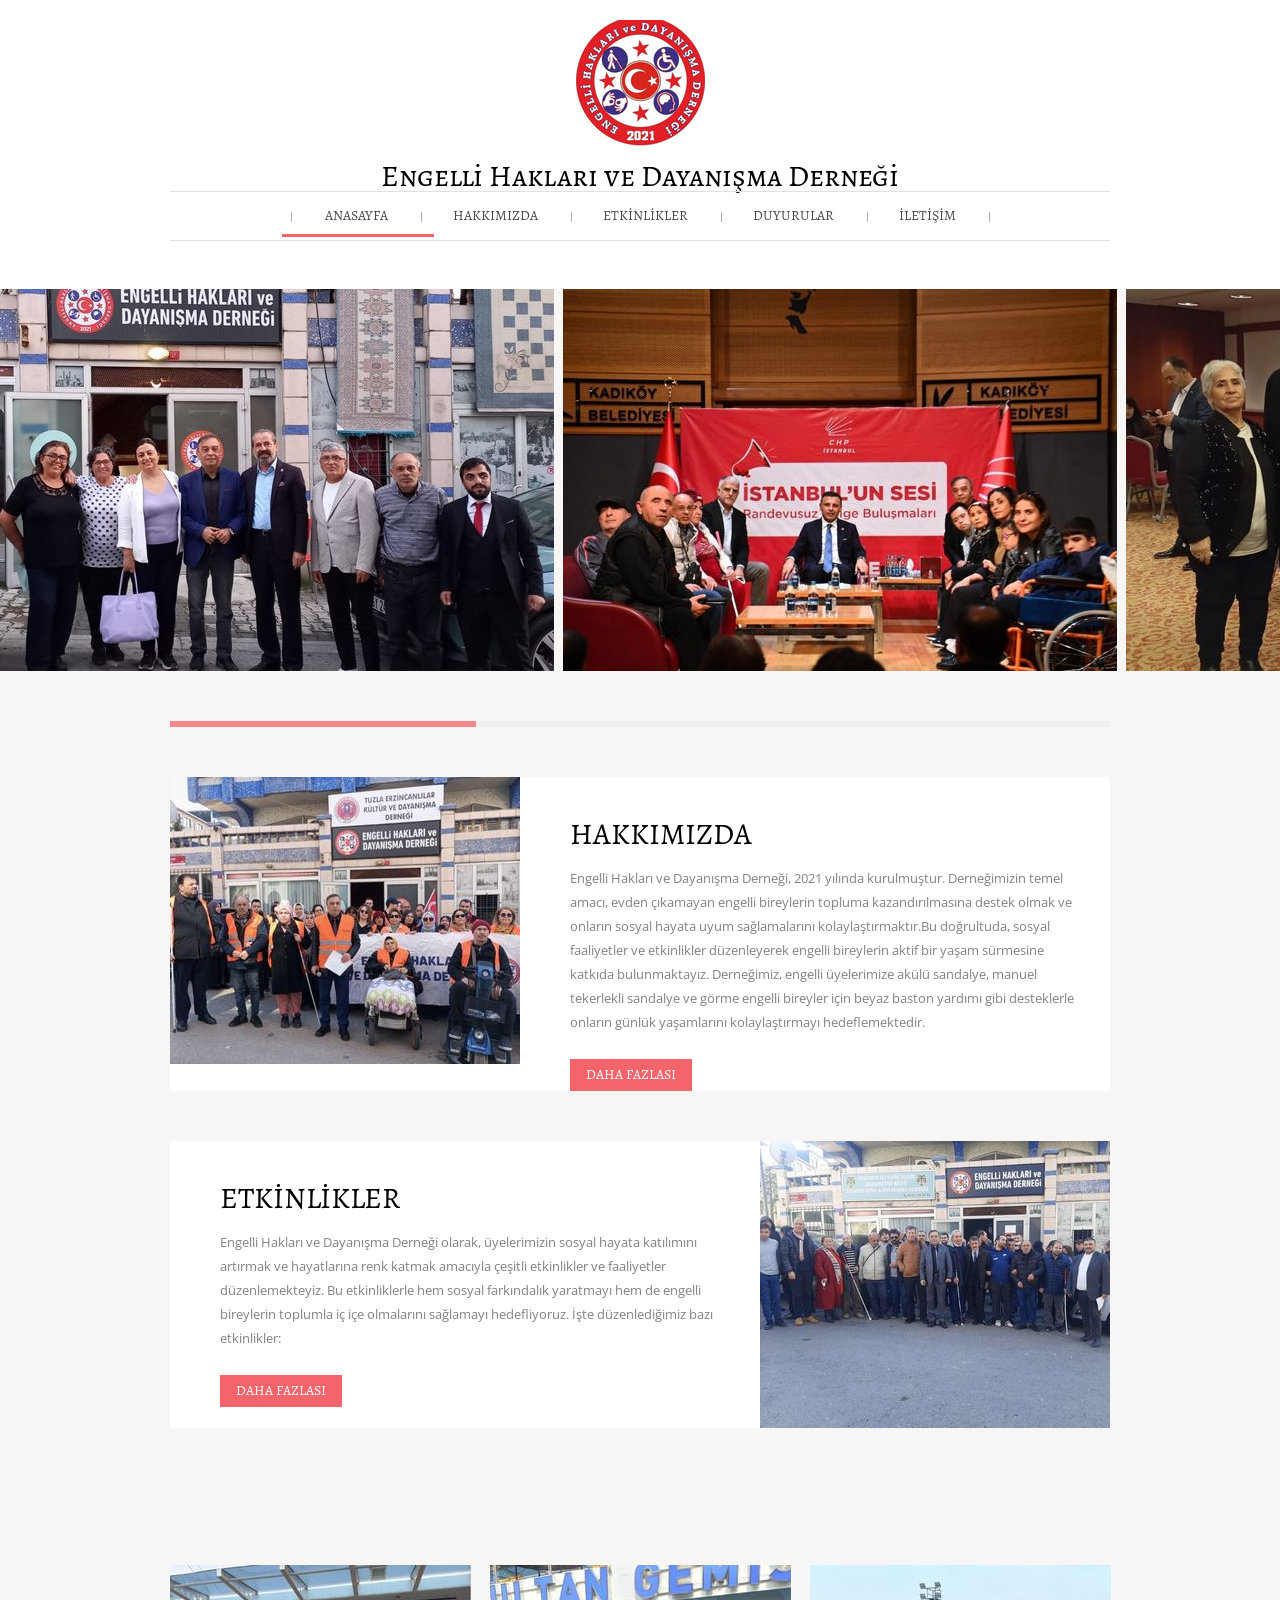
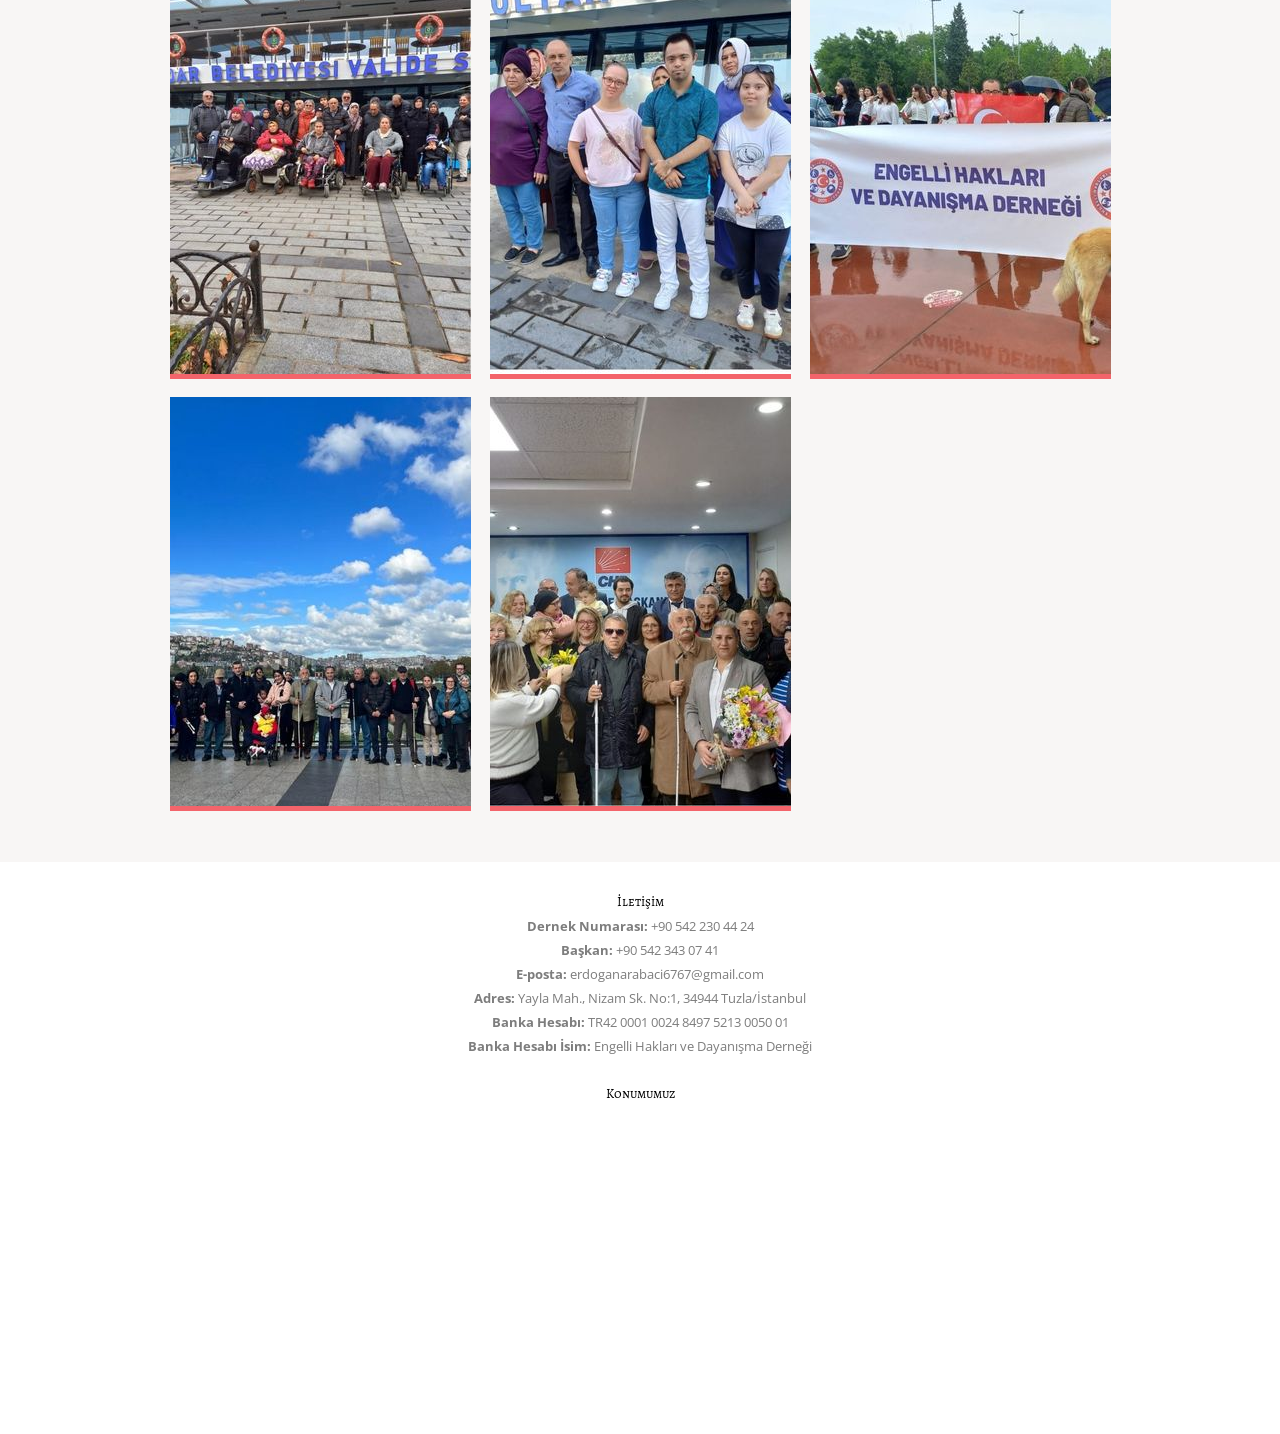
<file: index.html>
<!DOCTYPE html>
<html lang="tr">
<head>
<link rel="canonical" href="https://ehakder.com/" />
<title>ENGELLİ HAKLARI VE DAYANIŞMA DERNEĞİ | EHAKDER</title>
<meta property="og:title" content="Engelli Hakları ve Dayanışma Derneği" />
  <meta property="og:description" content="Engelli bireylerin toplumla uyumunu artırmak ve destek sağlamak için çalışan bir dernek. Etkinlikler, yardımlar ve daha fazlası için web sitemizi ziyaret edin." />
  <meta property="og:image" content="https://ehakder.com/images/logo.png" />
  <meta property="og:url" content="https://ehakder.com" />
  <meta property="og:type" content="website" />

  <!-- Twitter Kartları -->
  <meta name="twitter:card" content="summary_large_image" />
  <meta name="twitter:title" content="Engelli Hakları ve Dayanışma Derneği" />
  <meta name="twitter:description" content="Engelli bireylerin toplumla uyumunu artırmak ve destek sağlamak için çalışan bir dernek." />
  <meta name="twitter:image" content="https://ehakder.com/images/logo.png" />

  <!-- Ek Bilgiler -->
  <meta name="viewport" content="width=device-width, initial-scale=1.0" />
  <link rel="icon" href="favicon.png" />
<meta charset="utf-8">
<meta name = "format-detection" content = "telephone=no" />
<link rel="icon" href="favicon.png" />
<link rel="shortcut icon" href="favicon.png" />
<link rel="stylesheet" href="css/touchTouch.css">
<link rel="stylesheet" href="css/owl.carousel.css">
<link rel="stylesheet" href="css/countdown.css">
<link rel="stylesheet" href="css/jquery.mCustomScrollbar.css">
<link rel="stylesheet" href="css/style.css">
<script src="js/jquery.js"></script>
<script src="js/jquery-migrate-1.1.1.js"></script>
<script src="js/jquery.easing.1.3.js"></script>
<script src="js/script.js"></script> 
<script src="js/superfish.js"></script>
<script src="js/jquery.equalheights.js"></script>
<script src="js/jquery.mobilemenu.js"></script>
<script src="js/tmStickUp.js"></script>
<script src="js/jquery.ui.totop.js"></script>
<script src="js/jquery.mCustomScrollbar.js"></script>
<script src="js/jquery.mousewheel.js"></script>
<script src="js/jquery.countdown.js"></script>
<script src="js/owl.carousel.js"></script> 
<script src="js/touchTouch.jquery.js"></script>
<script>
 $(window).load(function(){
  $().UItoTop({ easingType: 'easeOutQuart' });
  $('#stuck_container').tmStickUp({});
  $('.gallery .gall_item').touchTouch();

  $("#slider").mCustomScrollbar({
          horizontalScroll:true,
          advanced:{
            autoExpandHorizontalScroll:true
          }
        });
     $("#slider").mCustomScrollbar({
        axis:"x",
        theme:"3d"
      });  
   $("#owl").owlCarousel({
            items : 1, //10 items above 1000px browser width
            itemsDesktop : [995,1], //5 items between 1000px and 901px
            itemsDesktopSmall : [767, 1], // betweem 900px and 601px
            itemsTablet: [700, 1], //2 items between 600 and 0
            itemsMobile : [479, 1], // itemsMobile disabled - inherit from itemsTablet option
            navigation : true,
            pagination :  false
        });    
      
 });
 (function($){
      $(window).load(function(){
        var amount=Math.max.apply(Math,$("#content-1 li").map(function(){return $(this).outerWidth(true);}).get());
        
        $("#content-1").mCustomScrollbar({
          axis:"x",
          theme:"inset",
          advanced:{
            autoExpandHorizontalScroll:true
          },
          scrollButtons:{
            enable:true,
            scrollType:"stepped"
          },
          keyboard:{scrollType:"stepped"},
          snapAmount:amount,
          mouseWheel:{scrollAmount:amount}
        });
        
      });
    })(jQuery); 
</script>
<!--[if lt IE 8]>
 <div style=' clear: both; text-align:center; position: relative;'>
   <a href="http://windows.microsoft.com/en-US/internet-explorer/products/ie/home?ocid=ie6_countdown_bannercode">
     <img src="http://storage.ie6countdown.com/assets/100/images/banners/warning_bar_0000_us.jpg" border="0" height="42" width="820" alt="You are using an outdated browser. For a faster, safer browsing experience, upgrade for free today." />
   </a>
</div>
<![endif]-->
<!--[if lt IE 9]>
<script src="js/html5shiv.js"></script>
<link rel="stylesheet" media="screen" href="css/ie.css">
<![endif]-->
</head>
<!-- Google Tag Manager -->
<script>(function(w,d,s,l,i){w[l]=w[l]||[];w[l].push({'gtm.start':
  new Date().getTime(),event:'gtm.js'});var f=d.getElementsByTagName(s)[0],
  j=d.createElement(s),dl=l!='dataLayer'?'&l='+l:'';j.async=true;j.src=
  'https://www.googletagmanager.com/gtm.js?id='+i+dl;f.parentNode.insertBefore(j,f);
  })(window,document,'script','dataLayer','GTM-KRMTXP63');</script>
  <!-- End Google Tag Manager -->
<body class="page1" id="top">
<!-- Google Tag Manager (noscript) -->
<!-- Google Tag Manager (noscript) -->
<noscript><iframe src="https://www.googletagmanager.com/ns.html?id=GTM-KRMTXP63"
  height="0" width="0" style="display:none;visibility:hidden"></iframe></noscript>
  <!-- End Google Tag Manager (noscript) -->  
<!--==============================
              header
=================================-->
<header>
  <div class="container">
    <div class="row">
        <div class="grid_12">
            <h1>
                <a href="index.html">
                    <img src="images/logo.png" alt="Logo alt">
                </a>
            </h1>
        </div>
    </div>
</div>

  <section id="stuck_container">
<h2 style="text-align: center;padding-top: 2px;margin-bottom: 0px;">Engelli Hakları ve Dayanışma Derneği</h2>  <!--==============================

  <!--==============================
              Stuck menu
  =================================-->
    <div class="container">
      <div class="row">
        <div class="grid_12 rel">
          
          <div class="navigation ">
            <nav>
              <ul class="sf-menu">
               <li class="current"><a href="index.html">ANASAYFA</a>
                <!--
                 <ul>
                    <li><a href="#">About</a></li>
                    <li><a href="#">History</a></li>
                    <li><a href="#">News</a>
                      <ul>
                        <li><a href="#">Fresh</a></li>
                        <li><a href="#">Archive</a></li>
                      </ul>
                    </li>
                 </ul>
                 -->
               </li>
               <li><a href="hakkimizda.html">HAKKIMIZDA</a></li>
               <li><a href="galeri.html">ETKİNLİKLER</a></li>
               <li><a href="duyurular.html">DUYURULAR</a></li>
               <li><a href="iletisim.html">İLETİŞİM</a></li>
             </ul>
            </nav>
            <div class="clear"></div>
          </div>       
         <div class="clear"></div>  
        </div>
     </div> 
    </div> 
  </section>
</header>
<!--=====================
          Content
======================-->
<section id="content">
  <article id="content-1" class="content horizontal-images">
    <ul>
      <li><img alt="" src="images/slide2.jpg" /></li>
      <li><img alt="" src="images/slide3.jpg" /></li>
      <li><img alt="" src="images/slide4.jpg" /></li>
      <li><img alt="" src="images/slide5.jpg" /></li>
      <li><img alt="" src="images/slide6.jpg" /></li>
      <li><img alt="" src="images/slide7.jpg" /></li>
      <li><img alt="" src="images/slide8.jpg" /></li>
    </ul>
  </article>  

  <div class="container">
    <div class="row">
      <div class="grid_12">
        <div class="box">
          <img src="images/page_img1.jpg" alt="" class="box_fleft">
          <div class="extra_wrapper">
            <h2>HAKKIMIZDA</h2>
            Engelli Hakları ve Dayanışma Derneği, 2021 yılında kurulmuştur. Derneğimizin temel amacı, evden çıkamayan engelli bireylerin topluma kazandırılmasına destek olmak ve onların sosyal hayata uyum sağlamalarını kolaylaştırmaktır.Bu doğrultuda, sosyal faaliyetler ve etkinlikler düzenleyerek engelli bireylerin aktif bir yaşam sürmesine katkıda bulunmaktayız. Derneğimiz, engelli üyelerimize akülü sandalye, manuel tekerlekli sandalye ve görme engelli bireyler için beyaz baston yardımı gibi desteklerle onların günlük yaşamlarını kolaylaştırmayı hedeflemektedir.

 <br>
            <a href="hakkimizda.html" class="btn">Daha Fazlası</a>
          </div>          
        </div>
        <div class="box">
          <img src="images/page_img2.jpg" alt="" class="box_fright">
          <div class="extra_wrapper">
            <h2>ETKİNLİKLER</h2>
            Engelli Hakları ve Dayanışma Derneği olarak, üyelerimizin sosyal hayata katılımını artırmak ve hayatlarına renk katmak amacıyla çeşitli etkinlikler ve faaliyetler düzenlemekteyiz. Bu etkinliklerle hem sosyal farkındalık yaratmayı hem de engelli bireylerin toplumla iç içe olmalarını sağlamayı hedefliyoruz. İşte düzenlediğimiz bazı etkinlikler: <br>
            <a href="hakkimizda.html" class="btn">Daha Fazlası</a>
        </div> 
      </div>  
    </div>
  
  
  </div>
    <div class="grid_8 preffix_2 ta__center">
      <h2> </h2>
      <h2> </h2>
      <p></p>
      <!--
      <div class="countdown">
        <span></span>
        <div id="counter"></div>
      </div> 
    </div>   
    <div class="grid_12">
      <div class="box box__1 ta__center">
        <div id="owl">
          <div class="item">
            <blockquote>
              <h2>Üyelerimizden Mesajlar</h2>
              “ Proin condimentum faucibus tincidunt. Phasellus sed mi quis sapien facilisis tristique. Vivamus a imperdiet tortor, sit amet lacinia diam. Maecnas ultrcies interdum pharetra. Aenean pretium cnsequat mauris, in cursus  allnibh mattis vae. Sed ac lorem at nunc vestibulum sodales. Proin est risus, facilisis eu varius nec, egestas quis metus. ”
              <div class="quote_autor">
                <img src="images/owl_img.jpg" alt="">
                <div class="color1">Linda Smith</div>
              </div>
            </blockquote>
          </div>
          <div class="item">
            <blockquote>
              <h2>Üyelerimizden Mesajlar</h2>
              “ Proin condimentum faucibus tincidunt. Phasellus sed mi quis sapien facilisis tristique. Vivamus a imperdiet tortor, sit amet lacinia diam. Maecnas ultrcies interdum pharetra. Aenean pretium cnsequat mauris, in cursus  allnibh mattis vae. Sed ac lorem at nunc vestibulum sodales. Proin est risus, facilisis eu varius nec, egestas quis metus. ”
              <div class="quote_autor">
                <img src="images/owl_img1.jpg" alt="">
                <div class="color1">Bradley Grosh</div>
              </div>
            </blockquote>
          </div>
          <div class="item">
            <blockquote>
              <h2>Üyelerimizden Mesajlar</h2>
              “ Proin condimentum faucibus tincidunt. Phasellus sed mi quis sapien facilisis tristique. Vivamus a imperdiet tortor, sit amet lacinia diam. Maecnas ultrcies interdum pharetra. Aenean pretium cnsequat mauris, in cursus  allnibh mattis vae. Sed ac lorem at nunc vestibulum sodales. Proin est risus, facilisis eu varius nec, egestas quis metus. ”
              <div class="quote_autor">
                <img src="images/owl_img2.jpg" alt="">
                <div class="color1">Lisa Growberg</div>
              </div>
            </blockquote>
          </div>
        </div>
        </div>
        <h2 class="ta__center">Our Photos</h2>
      </div>  
    </div> 
    -->    
  </div>
  <div class="gallery">
    <div class="container">
      <div class="row">
        <div class="grid_4"><a href="images/big1.jpg" class="gall_item"><img src="images/page_img3.jpg" alt=""></a><a href="images/big4.jpg" class="gall_item"><img src="images/page_img4.jpg" alt=""></a></div>
        <div class="grid_4"><a href="images/big2.jpg" class="gall_item"><img src="images/page_img5.jpg" alt=""></a><a href="images/big5.jpg" class="gall_item"><img src="images/page_img6.jpg" alt=""></a></div>
        <div class="grid_4"><a href="images/big3.jpg" class="gall_item"><img src="images/page_img7.jpg" alt=""></a>
      </div>
    </div>
  </div>
</section>

<!--==============================
              footer
=================================-->
<footer id="footer">
  <div class="container">
    <!--
    <div class="row">
      <div class="grid_12"> 
        <div class="copyright">Michael &amp; Sophie (c) <span id="copyright-year"></span> | <a href="index-5.html">Privacy Policy</a> <!--{%FOOTER_LINK} -->
        </div>
      </div>
    </div>
    <footer id="footer">
      <div class="container">
        <div class="row">
          <div class="grid_12">
            <h3>İletişim</h3>
            <p>
              <strong>Dernek Numarası:</strong> +90 542 230 44 24<br>
              <strong>Başkan:</strong> +90 542 343 07 41<br>
              <strong>E-posta:</strong> erdoganarabaci6767@gmail.com<br>
              <strong>Adres:</strong> Yayla Mah., Nizam Sk. No:1, 34944 Tuzla/İstanbul<br>
              <strong>Banka Hesabı:</strong> TR42 0001 0024 8497 5213 0050 01<br>
              <strong>Banka Hesabı İsim:</strong> Engelli Hakları ve Dayanışma Derneği<br>
            </p>
            <div>
              <h4>Konumumuz</h4>
              <iframe 
                src="https://www.google.com/maps/embed?pb=!1m18!1m12!1m3!1d3018.8229130369314!2d29.30792297654554!3d40.83185323026881!2m3!1f0!2f0!3f0!3m2!1i1024!2i768!4f13.1!3m3!1m2!1s0x14cadc33b53528fd%3A0x82c6faa967d24125!2sYayla%2C%20Nizam%20Sk.%20No%3A1%2C%2034944%20Tuzla%2F%C4%B0stanbul!5e0!3m2!1str!2str!4v1737330754971!5m2!1str!2str" 
                width="100%" 
                height="300" 
                style="border:0;" 
                allowfullscreen="" 
                loading="lazy"></iframe>
            </div>
          </div>
        </div>
      </div>
    </footer>
    
     

    
  </div>  
</footer>
<a href="#" id="toTop" class="fa fa-chevron-up"></a>
</body>

</html>
</file>
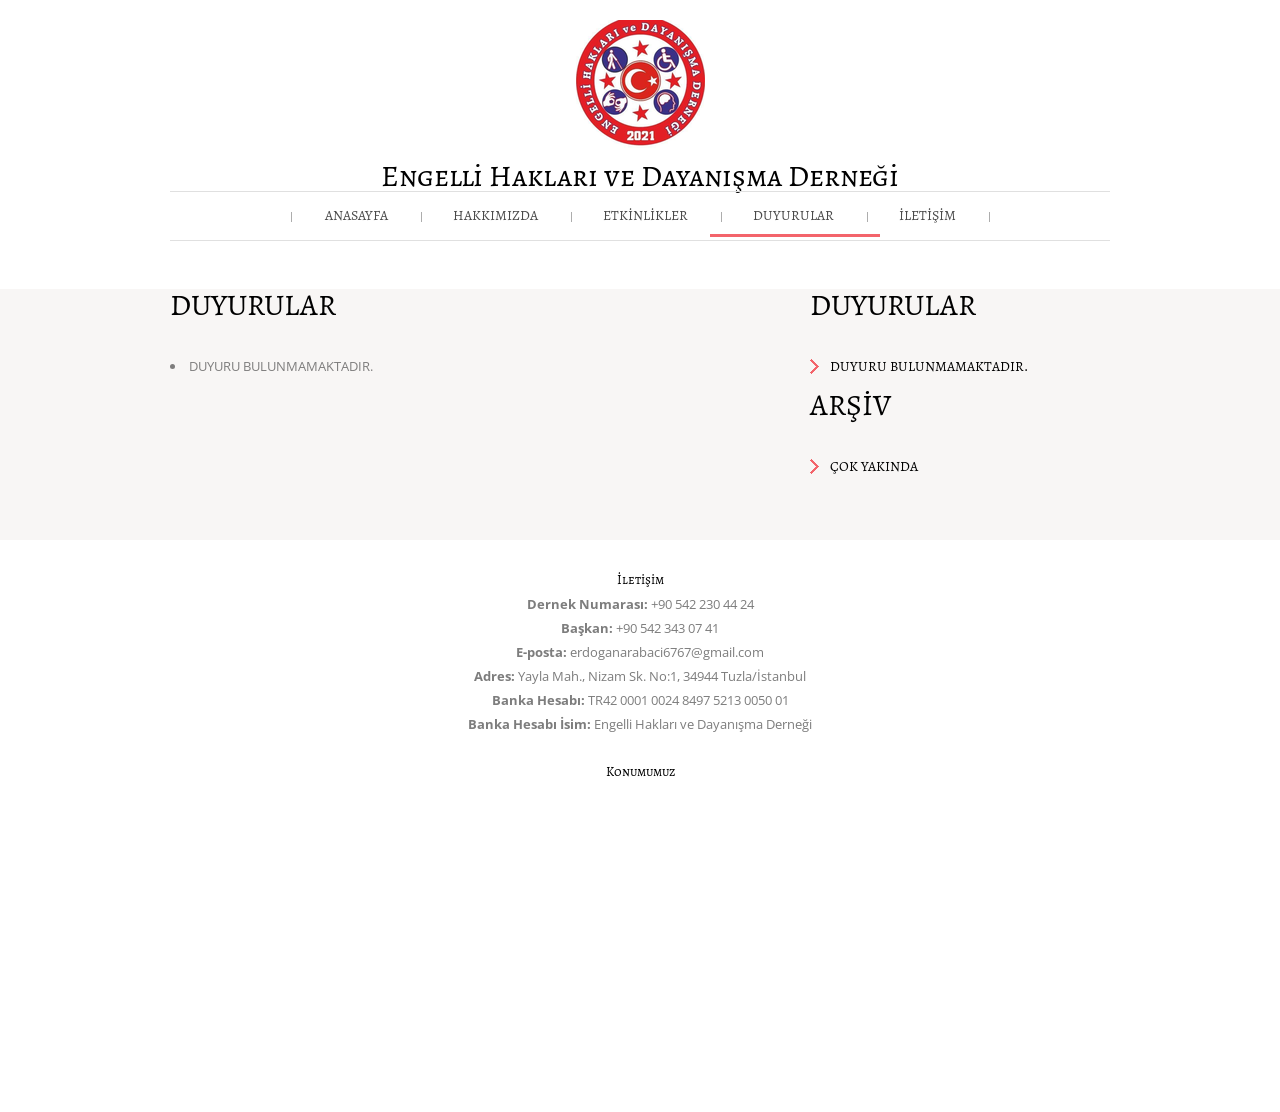
<file: duyurular.html>
<!DOCTYPE html>
<html lang="tr">
<head>
<title>Duyurular | Engelli Hakları ve Dayanışma Derneği</title>
<meta charset="utf-8">
<meta name = "format-detection" content = "telephone=no" />
<link rel="icon" href="favicon.png">
<link rel="shortcut icon" href="favicon.png" />
<link rel="stylesheet" href="css/style.css">
<script src="js/jquery.js"></script>
<script src="js/jquery-migrate-1.1.1.js"></script>
<script src="js/jquery.easing.1.3.js"></script>
<script src="js/script.js"></script> 
<script src="js/superfish.js"></script>
<script src="js/jquery.equalheights.js"></script>
<script src="js/jquery.mobilemenu.js"></script>
<script src="js/tmStickUp.js"></script>
<script src="js/jquery.ui.totop.js"></script>

<script>
 $(window).load(function(){
  $().UItoTop({ easingType: 'easeOutQuart' });
  $('#stuck_container').tmStickUp({});
 });
</script>
<!--[if lt IE 8]>
 <div style=' clear: both; text-align:center; position: relative;'>
   <a href="http://windows.microsoft.com/en-US/internet-explorer/products/ie/home?ocid=ie6_countdown_bannercode">
     <img src="http://storage.ie6countdown.com/assets/100/images/banners/warning_bar_0000_us.jpg" border="0" height="42" width="820" alt="You are using an outdated browser. For a faster, safer browsing experience, upgrade for free today." />
   </a>
</div>
<![endif]-->
<!--[if lt IE 9]>
<script src="js/html5shiv.js"></script>
<link rel="stylesheet" media="screen" href="css/ie.css">
<![endif]-->
</head>

<body>
<!--==============================
              header
=================================-->
<header>
  <div class="container">
    <div class="row">
      <div class="grid_12">
        <h1>
          <a href="index.html">
            <img src="images/logo.png" alt="Logo alt">
          </a>
        </h1>
      </div>
    </div>
  </div>
  <section id="stuck_container">
    <h2 style="text-align: center;padding-top: 2px;margin-bottom: 0px;">Engelli Hakları ve Dayanışma Derneği</h2>  <!--==============================

  <!--==============================
              Stuck menu
  =================================-->
    <div class="container">
      <div class="row">
        <div class="grid_12 rel">
          
          <div class="navigation ">
            <nav>
              <ul class="sf-menu">
               <li><a href="index.html">ANASAYFA</a>
                <!--
                 <ul>
                    <li><a href="#">About</a></li>
                    <li><a href="#">History</a></li>
                    <li><a href="#">News</a>
                      <ul>
                        <li><a href="#">Fresh</a></li>
                        <li><a href="#">Archive</a></li>
                      </ul>
                    </li>
                 </ul>
                 -->
               </li>
               <li><a href="hakkimizda.html">HAKKIMIZDA</a></li>
               <li><a href="galeri.html">ETKİNLİKLER</a></li>
               <li class="current"><a href="duyurular.html">DUYURULAR</a></li>
               <li><a href="iletisim.html">İLETİŞİM</a></li>
             </ul>
            </nav>
            <div class="clear"></div>
          </div>       
         <div class="clear"></div>  
        </div>
     </div> 
    </div> 
  </section>
</header>
<!--=====================
          Content
======================-->
<section id="content">
  <div class="container">
    <div class="row">
      <div class="grid_8">
        <h2>DUYURULAR</h2>
        <li><a href="#">DUYURU BULUNMAMAKTADIR. </a></li>
        <!--
        <div class="blog-post">
           <time datetime="2014-01-01">29<span>june</span></time>
           <div class="extra_wrapper">
             <div class="text1 color1"><a href="#">Lorem ipsum dolor sit amet consectetuer adipiscing elit</a></div>
             <div class="blog-post_links">Posted by <a href="#">Admin</a><a href="#" class="comment"><span class="fa fa-comments"></span>3 comments</a></div>
           </div>
           <div class="clear"></div>
           <img src="images/page4_img1.jpg" alt="" class="img_inner fleft">
           <div class="extra_wrapper">Praesent vestibulum molestie laenean nonummy hendrerit mauris. Phasellus porta. Fusce suscipit varius mi. Cum sociis natoque penatibus emagnis dis parturient montes, nascetur ridiculus mus. Nulla dui. Fusce feugiat malesuada odio. Morbi nunc odio, gravida at, cursus nec.<br><a href="#" class="btn">Read More</a></div>
         </div>
         <div class="blog-post">
           <time datetime="2014-01-01">28<span>june</span></time>
           <div class="extra_wrapper">
             <div class="text1 color1"><a href="#">Sed ut perspiciatis unde omnis iste natus error sit</a></div>
             <div class="blog-post_links">Posted by <a href="#">Admin</a><a href="#" class="comment"><span class="fa fa-comments"></span>3 comments</a></div>
           </div>
           <div class="clear"></div>
           <img src="images/page4_img2.jpg" alt="" class="img_inner fleft">
           <div class="extra_wrapper">Praesent vestibulum molestie laenean nonummy hendrerit mauris. Phasellus porta. Fusce suscipit varius mi. Cum sociis natoque penatibus emagnis dis parturient montes, nascetur ridiculus mus. Nulla dui. Fusce feugiat malesuada odio. Morbi nunc odio, gravida at, cursus nec.<br><a href="#" class="btn">Read More</a></div>
         </div>
         <div class="blog-post">
           <time datetime="2014-01-01">27<span>june</span></time>
           <div class="extra_wrapper">
             <div class="text1 color1"><a href="#">Ut enim ad minima veniam, quis nostrum exercitationem ullam</a></div>
             <div class="blog-post_links">Posted by <a href="#">Admin</a><a href="#" class="comment"><span class="fa fa-comments"></span>3 comments</a></div>
           </div>
           <div class="clear"></div>
           <img src="images/page4_img3.jpg" alt="" class="img_inner fleft">
           <div class="extra_wrapper">Praesent vestibulum molestie laenean nonummy hendrerit mauris. Phasellus porta. Fusce suscipit varius mi. Cum sociis natoque penatibus emagnis dis parturient montes, nascetur ridiculus mus. Nulla dui. Fusce feugiat malesuada odio. Morbi nunc odio, gravida at, cursus nec.<br><a href="#" class="btn">Read More</a></div>
         </div> 
        -->
      </div>
    
      <div class="grid_4">
        <h2>DUYURULAR</h2>
        <ul class="list">
          
          <li><a href="#">DUYURU BULUNMAMAKTADIR. </a></li>
          <!--
          <li><a href="#">iste natus error sit voluptatem </a></li>
          <li><a href="#">accusantium doloremque </a></li>
          <li><a href="#">laudantium, totam rem aperiam </a></li>
          <li><a href="#">eaque ipsa quae ab illo Ut enim </a></li>
          <li><a href="#">ad minima veniam quis nostrum </a></li>
          <li><a href="#">exercitationem ullam corporis </a></li>
          <li><a href="#">suscipit laboriosam nisi ut aliquid </a></li>
          <li><a href="#">ex lorem ipsum ea commodi</a></li>
        -->
        </ul>
        <h2>ARŞİV</h2>
        <ul class="list">
          <li><a href="#">ÇOK YAKINDA </a></li>
          <!--
          <li><a href="#">OCAK 2014</a></li>
          <li><a href="#">May 2014</a></li>
          <li><a href="#">April 2014</a></li>
          <li><a href="#">March 2014</a></li>
          <li><a href="#">February 2014</a></li>
          <li><a href="#">January 2014</a></li>
          <li><a href="#">December 2013</a></li>
          <li><a href="#">November 2013</a></li>
          <li><a href="#">October 2013</a></li>
        -->
        </ul>
      </div>
    </div>
  </div>
</section>

<!--==============================
              footer
=================================-->
<footer id="footer">
  <!--
  <div class="container">
    <div class="row">
      <div class="grid_12"> 
        <div class="copyright">Michael &amp; Sophie (c) <span id="copyright-year"></span> | <a href="index-5.html">Privacy Policy</a> 
        </div>
      </div>
    </div>
-->
<footer id="footer">
  <div class="container">
    <div class="row">
      <div class="grid_12">
        <h3>İletişim</h3>
        <p>
          <strong>Dernek Numarası:</strong> +90 542 230 44 24<br>
          <strong>Başkan:</strong> +90 542 343 07 41<br>
          <strong>E-posta:</strong> erdoganarabaci6767@gmail.com<br>
          <strong>Adres:</strong> Yayla Mah., Nizam Sk. No:1, 34944 Tuzla/İstanbul<br>
          <strong>Banka Hesabı:</strong> TR42 0001 0024 8497 5213 0050 01<br>
          <strong>Banka Hesabı İsim:</strong> Engelli Hakları ve Dayanışma Derneği<br>
        </p>
        <div>
          <h4>Konumumuz</h4>
          <iframe 
            src="https://www.google.com/maps/embed?pb=!1m18!1m12!1m3!1d3018.8229130369314!2d29.30792297654554!3d40.83185323026881!2m3!1f0!2f0!3f0!3m2!1i1024!2i768!4f13.1!3m3!1m2!1s0x14cadc33b53528fd%3A0x82c6faa967d24125!2sYayla%2C%20Nizam%20Sk.%20No%3A1%2C%2034944%20Tuzla%2F%C4%B0stanbul!5e0!3m2!1str!2str!4v1737330754971!5m2!1str!2str" 
            width="100%" 
            height="300" 
            style="border:0;" 
            allowfullscreen="" 
            loading="lazy"></iframe>
        </div>
      </div>
    </div>
  </div>
</footer>
  </div>  
</footer>
<a href="#" id="toTop" class="fa fa-chevron-up"></a>
</body>

</html>
</file>
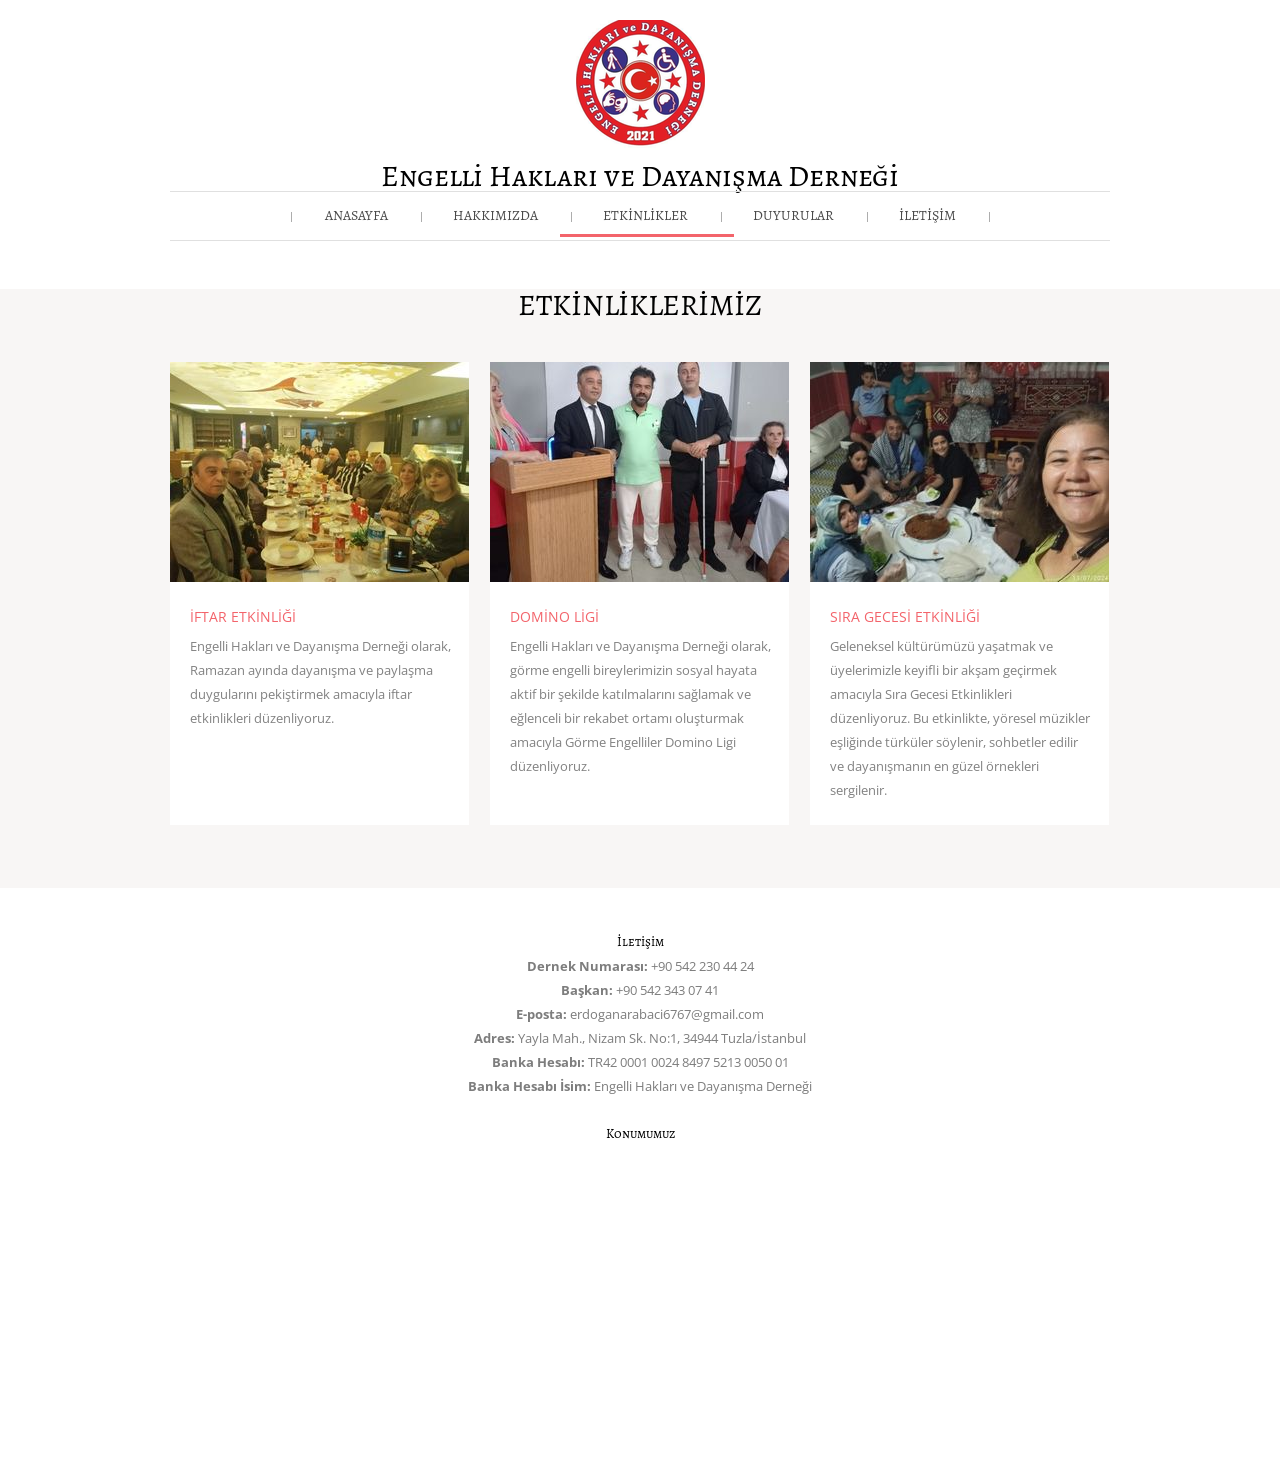
<file: galeri.html>
<!DOCTYPE html>
<html lang="tr">
<head>
<title>Etkinlikler | Engelli Hakları ve Dayanışma Derneği</title>
<meta charset="utf-8">
<meta name="format-detection" content="telephone=no" />
<link rel="icon" href="favicon.png">
<link rel="shortcut icon" href="favicon.png" />
<link rel="stylesheet" href="css/style.css">
<link rel="stylesheet" href="css/touchTouch.css">
<script src="js/jquery.js"></script>
<script src="js/jquery-migrate-1.1.1.js"></script>
<script src="js/jquery.easing.1.3.js"></script>
<script src="js/script.js"></script> 
<script src="js/superfish.js"></script>
<script src="js/jquery.equalheights.js"></script>
<script src="js/jquery.mobilemenu.js"></script>
<script src="js/tmStickUp.js"></script>
<script src="js/jquery.ui.totop.js"></script>
<script src="js/touchTouch.jquery.js"></script>

<script>
$(window).load(function(){
  $().UItoTop({ easingType: 'easeOutQuart' });
  $('#stuck_container').tmStickUp({});
  $('.gallery .gall_item').touchTouch();
});
</script>

<!--[if lt IE 8]>
<div style='clear: both; text-align:center; position: relative;'>
  <a href="http://windows.microsoft.com/en-US/internet-explorer/products/ie/home?ocid=ie6_countdown_bannercode">
    <img src="http://storage.ie6countdown.com/assets/100/images/banners/warning_bar_0000_us.jpg"
         border="0" height="42" width="820"
         alt="You are using an outdated browser. For a faster, safer browsing experience, upgrade for free today." />
  </a>
</div>
<![endif]-->

<!--[if lt IE 9]>
<script src="js/html5shiv.js"></script>
<link rel="stylesheet" media="screen" href="css/ie.css">
<![endif]-->
</head>

<body>

<!--==============================
              header
=================================-->
<header>
  <div class="container">
    <div class="row">
      <div class="grid_12">
        <h1>
          <a href="index.html">
            <img src="images/logo.png" alt="Logo alt">
          </a>
        </h1>
      </div>
    </div>
  </div>

  <section id="stuck_container">

    <h2 style="text-align: center;padding-top: 2px;margin-bottom: 0px;">
      Engelli Hakları ve Dayanışma Derneği
    </h2>

    <!--==============================
              Stuck menu
    =================================-->
    <div class="container">
      <div class="row">
        <div class="grid_12 rel">

          <div class="navigation">
            <nav>
              <ul class="sf-menu">

                <li>
                  <a href="index.html">ANASAYFA</a>
                </li>

                <li>
                  <a href="hakkimizda.html">HAKKIMIZDA</a>
                </li>

                <li class="current">
                  <a href="galeri.html">ETKİNLİKLER</a>
                </li>

                <li>
                  <a href="duyurular.html">DUYURULAR</a>
                </li>

                <li>
                  <a href="iletisim.html">İLETİŞİM</a>
                </li>

              </ul>
            </nav>

            <div class="clear"></div>
          </div>

          <div class="clear"></div>

        </div>
      </div>
    </div>

  </section>
</header>

<!--=====================
          Content
======================-->
<section id="content">

  <div class="container">
    <div class="row">

      <div class="grid_12">
        <h2 class="ta__center">ETKİNLİKLERİMİZ</h2>
      </div>

      <div class="gallery">

        <!-- İFTAR ETKİNLİĞİ -->
        <div class="grid_4">
          <div class="box">

            <a href="images/gallery/big2.jpg" class="gall_item gl__1">
              <img src="images/page3_img2.jpg" alt="">
            </a>

            <div class="box_bot">
              <div class="maxheight">

                <div class="text1 color1">
                  İFTAR ETKİNLİĞİ
                </div>

                Engelli Hakları ve Dayanışma Derneği olarak,
                Ramazan ayında dayanışma ve paylaşma duygularını
                pekiştirmek amacıyla iftar etkinlikleri düzenliyoruz.

              </div>
            </div>

          </div>
        </div>


        <!-- DOMİNO LİGİ -->
        <div class="grid_4">
          <div class="box">

            <a href="images/gallery/big4.jpg" class="gall_item gl__1">
              <img src="images/page3_img4.jpg" alt="">
            </a>

            <div class="box_bot">
              <div class="maxheight">

                <div class="text1 color1">
                  DOMİNO LİGİ
                </div>

                Engelli Hakları ve Dayanışma Derneği olarak,
                görme engelli bireylerimizin sosyal hayata aktif
                bir şekilde katılmalarını sağlamak ve eğlenceli
                bir rekabet ortamı oluşturmak amacıyla Görme
                Engelliler Domino Ligi düzenliyoruz.

              </div>
            </div>

          </div>
        </div>


        <!-- SIRA GECESİ ETKİNLİĞİ -->
        <div class="grid_4">
          <div class="box">

            <a href="images/gallery/big5.jpg" class="gall_item gl__1">
              <img src="images/page3_img5.jpg" alt="">
            </a>

            <div class="box_bot">
              <div class="maxheight">

                <div class="text1 color1">
                  SIRA GECESİ ETKİNLİĞİ
                </div>

                Geleneksel kültürümüzü yaşatmak ve üyelerimizle
                keyifli bir akşam geçirmek amacıyla Sıra Gecesi
                Etkinlikleri düzenliyoruz. Bu etkinlikte, yöresel
                müzikler eşliğinde türküler söylenir, sohbetler
                edilir ve dayanışmanın en güzel örnekleri sergilenir.

              </div>
            </div>

          </div>
        </div>


        

      </div>
    </div>
  </div>

</section>


<!--==============================
              footer
=================================-->

<footer id="footer">
  <div class="container">
  </div>
</footer>


<footer id="footer">

  <div class="container">

    <div class="row">

      <div class="grid_12">

        <h3>İletişim</h3>

        <p>
          <strong>Dernek Numarası:</strong> +90 542 230 44 24<br>
          <strong>Başkan:</strong> +90 542 343 07 41<br>
          <strong>E-posta:</strong> erdoganarabaci6767@gmail.com<br>
          <strong>Adres:</strong> Yayla Mah., Nizam Sk. No:1, 34944 Tuzla/İstanbul<br>
          <strong>Banka Hesabı:</strong> TR42 0001 0024 8497 5213 0050 01<br>
          <strong>Banka Hesabı İsim:</strong> Engelli Hakları ve Dayanışma Derneği<br>
        </p>

        <div>

          <h4>Konumumuz</h4>

          <iframe 
            src="https://www.google.com/maps/embed?pb=!1m18!1m12!1m3!1d3018.8229130369314!2d29.30792297654554!3d40.83185323026881!2m3!1f0!2f0!3f0!3m2!1i1024!2i768!4f13.1!3m3!1m2!1s0x14cadc33b53528fd%3A0x82c6faa967d24125!2sYayla%2C%20Nizam%20Sk.%20No%3A1%2C%2034944%20Tuzla%2F%C4%B0stanbul!5e0!3m2!1str!2str!4v1737330754971!5m2!1str!2str" 
            width="100%" 
            height="300" 
            style="border:0;" 
            allowfullscreen="" 
            loading="lazy">
          </iframe>

        </div>

      </div>

    </div>

  </div>

</footer>

<a href="#" id="toTop" class="fa fa-chevron-up"></a>

</body>
</html>
</file>
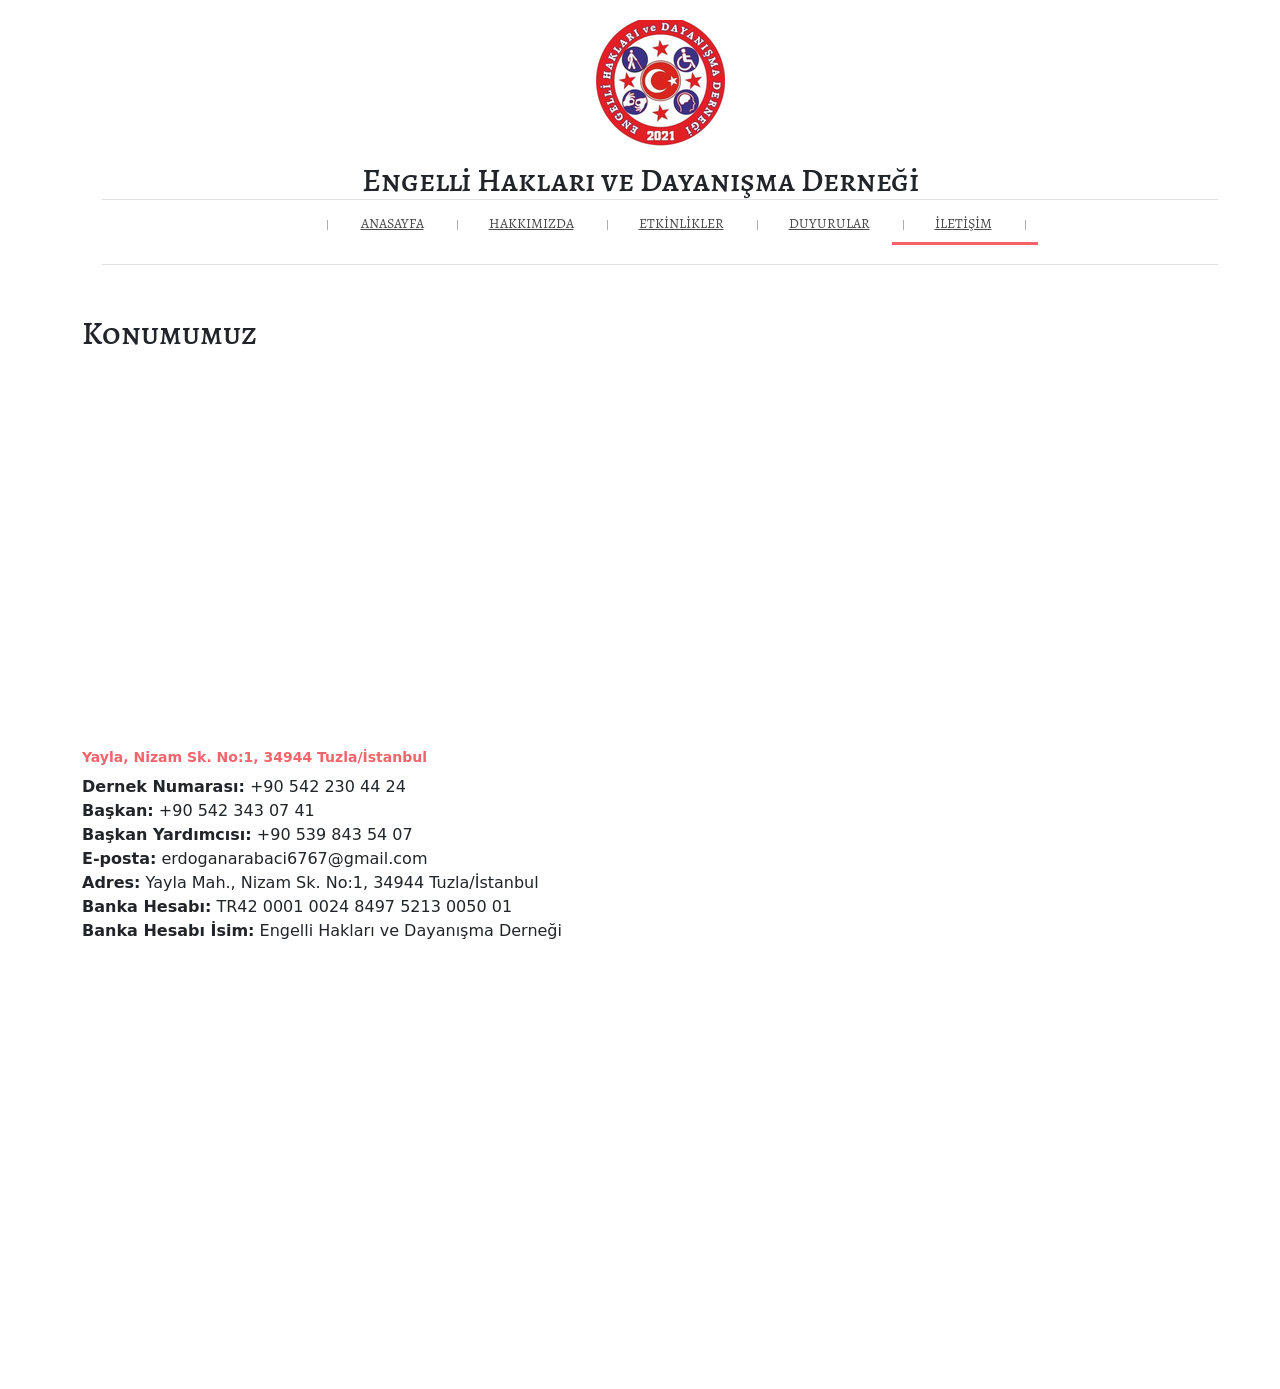
<file: iletisim.html>
<!DOCTYPE html>
<html lang="tr">
<head>
<title>İletişim | Engelli Hakları ve Dayanışma Derneği</title>
<meta charset="utf-8">
<meta name = "format-detection" content = "telephone=no" />
<link rel="icon" href="favicon.png">
<link rel="shortcut icon" href="favicon.png" />
<link rel="stylesheet" href="css/contact-form.css" media="screen">
<link rel="stylesheet" href="css/style.css">
<link href="https://cdn.jsdelivr.net/npm/bootstrap@5.0.2/dist/css/bootstrap.min.css" rel="stylesheet" integrity="sha384-EVSTQN3/azprG1Anm3QDgpJLIm9Nao0Yz1ztcQTwFspd3yD65VohhpuuCOmLASjC" crossorigin="anonymous">

</script>
<!--[if lt IE 8]>
 <div style=' clear: both; text-align:center; position: relative;'>
   <a href="http://windows.microsoft.com/en-US/internet-explorer/products/ie/home?ocid=ie6_countdown_bannercode">
     <img src="http://storage.ie6countdown.com/assets/100/images/banners/warning_bar_0000_us.jpg" border="0" height="42" width="820" alt="You are using an outdated browser. For a faster, safer browsing experience, upgrade for free today." />
   </a>
</div>
<![endif]-->
<!--[if lt IE 9]>
<script src="js/html5shiv.js"></script>
<link rel="stylesheet" media="screen" href="css/ie.css">
<![endif]-->
</head>

<body>
<!--==============================
              header
=================================-->
<header>
  <div class="container">
    <div class="row">
      <div class="grid_12">
        <h1>
          <a href="index.html">
            <img src="images/logo.png" alt="Logo alt">
          </a>
        </h1>
      </div>
    </div>
  </div>
  <section id="stuck_container">
<h2 style="text-align: center;padding-top: 2px;margin-bottom: 0px;">Engelli Hakları ve Dayanışma Derneği</h2>  <!--==============================

  <!--==============================
              Stuck menu
  =================================-->
    <div class="container">
      <div class="row">
        <div class="grid_12 rel">
          
          <div class="navigation ">
            <nav>
              <ul class="sf-menu">
               <li><a href="index.html">ANASAYFA</a>
                <!--
                 <ul>
                    <li><a href="#">About</a></li>
                    <li><a href="#">History</a></li>
                    <li><a href="#">News</a>
                      <ul>
                        <li><a href="#">Fresh</a></li>
                        <li><a href="#">Archive</a></li>
                      </ul>
                    </li>
                 </ul>
                 -->
               </li>
               <li><a href="hakkimizda.html">HAKKIMIZDA</a></li>
               <li><a href="galeri.html">ETKİNLİKLER</a></li>
               <li><a href="duyurular.html">DUYURULAR</a></li>
               <li class="current"><a href="iletisim.html">İLETİŞİM</a></li>
             </ul>
            </nav>
            <div class="clear"></div>
          </div>       
         <div class="clear"></div>  
        </div>
     </div> 
    </div> 
  </section>
</header>
<!--=====================
          Content
======================-->
<div class="container">
  <div class="row">
    <div class="col-md-6">
    
        <h2>Konumumuz</h2>
        <div class="map">
        <figure class="">
          <iframe src="https://www.google.com/maps/embed?pb=!1m18!1m12!1m3!1d3018.8229130369314!2d29.30792297654554!3d40.83185323026881!2m3!1f0!2f0!3f0!3m2!1i1024!2i768!4f13.1!3m3!1m2!1s0x14cadc33b53528fd%3A0x82c6faa967d24125!2sYayla%2C%20Nizam%20Sk.%20No%3A1%2C%2034944%20Tuzla%2F%C4%B0stanbul!5e0!3m2!1str!2str!4v1737330754971!5m2!1str!2str" width="600" height="450" style="border:0;" allowfullscreen="" loading="lazy" referrerpolicy="no-referrer-when-downgrade"></iframe>
        </figure>
          <address class="address1">
          <dl>
              <dt class="text1 color1">
                Yayla, Nizam Sk. No:1, 34944 Tuzla/İstanbul<br>
              </dt>
              <strong>Dernek Numarası:</strong> +90 542 230 44 24<br>
          <strong>Başkan:</strong> +90 542 343 07 41<br>
          <strong>Başkan Yardımcısı:</strong> +90 539 843 54 07<br>
          <strong>E-posta:</strong> erdoganarabaci6767@gmail.com<br>
          <strong>Adres:</strong> Yayla Mah., Nizam Sk. No:1, 34944 Tuzla/İstanbul<br>
          <strong>Banka Hesabı:</strong> TR42 0001 0024 8497 5213 0050 01<br>
          <strong>Banka Hesabı İsim:</strong> Engelli Hakları ve Dayanışma Derneği<br>
              <!--
              <dd><span>FAX:</span>+1 504  889 9898</dd>
            -->
          </dl>
          </address>
          <!--
          <address class="address1">
          <dl>
              <dt class="text1 color1">
                  9863 - 9867 Mill Road,<br>Cambridge, MG09 99HT.
              </dt>
              <dd><span>Freephone:</span>+1 800 559 6580</dd>
              <dd><span>Telephone:</span>+1 959  603 6035</dd>
              <dd><span>FAX:</span>+1 504  889 9898</dd>
              <dd>E-mail: <a href="#" class="td__underline color1">mail@demolink.org</a></dd>
          </dl>
        </address>
      -->
       
      </div>
    </div>
    <div class="col-md-6 mb-5">
      <iframe src="https://docs.google.com/forms/d/e/1FAIpQLSd_ew4bNqGFm9AnzSbecudkikLsIfLVeSHSNrsghwRDvcm5UA/viewform?embedded=true" width="100%" height="1000" frameborder="0" marginheight="0" marginwidth="0">Yükleniyor…</iframe>
    </div>
  </div>
</div>

<!--==============================
              footer
=================================-->
<footer id="footer">
  <div class="container">
    <!--
    <div class="row">
      <div class="grid_12"> 
        <div class="copyright">Michael &amp; Sophie (c) <span id="copyright-year"></span> | <a href="index-5.html">Privacy Policy</a> 
        </div>
      </div>
    </div>
  -->
  </div>  
</footer>
<a href="#" id="toTop" class="fa fa-chevron-up"></a>
</body>

</html>

<script src="https://cdn.jsdelivr.net/npm/bootstrap@5.0.2/dist/js/bootstrap.bundle.min.js" integrity="sha384-MrcW6ZMFYlzcLA8Nl+NtUVF0sA7MsXsP1UyJoMp4YLEuNSfAP+JcXn/tWtIaxVXM" crossorigin="anonymous"></script>

<script src="js/jquery.js"></script>
<script src="js/jquery-migrate-1.1.1.js"></script>
<script src="js/jquery.easing.1.3.js"></script>
<script src="js/script.js"></script> 
<script src="js/superfish.js"></script>
<script src="js/TMForm.js"></script>
<script src="js/modal.js"></script>
<script src="js/jquery.equalheights.js"></script>
<script src="js/jquery.mobilemenu.js"></script>
<script src="js/tmStickUp.js"></script>
<script src="js/jquery.ui.totop.js"></script>

<script>
 $(window).load(function(){
  $().UItoTop({ easingType: 'easeOutQuart' });
  $('#stuck_container').tmStickUp({});
 });
</file>
<file: css/touchTouch.css>
/* The gallery overlay */

#galleryOverlay{
	width:100%;
	height:100%;
	position:fixed;
	top:0;
	left:0;
	opacity:0;
	z-index:100000;
	background-color:#222;
	background-color:rgba(0,0,0,0.8);
	overflow:hidden;
	display:none;
	
	-moz-transition:opacity 1s ease;
	-webkit-transition:opacity 1s ease;
	transition:opacity 1s ease;
}

/* This class will trigger the animation */

#galleryOverlay.visible{
	opacity:1;
}

#gallerySlider{
	height:100%;
	
	left:0;
	top:0;
	
	width:100%;
	white-space: nowrap;
	position:absolute;
	
	-moz-transition:left 0.4s ease;
	-webkit-transition:left 0.4s ease;
	transition:left 0.4s ease;
}

#gallerySlider .placeholder{
	background: url("../images/preloader.gif") no-repeat center center;
	height: 100%;
	line-height: 1px;
	text-align: center;
	width:100%;
	display:inline-block;
}

/* The before element moves the
 * image halfway from the top */

#gallerySlider .placeholder:before{
	content: "";
	display: inline-block;
	height: 50%;
	width: 1px;
	margin-right:-1px;
}

#gallerySlider .placeholder img{
	display: inline-block;
	max-height: 80%;
	max-width: 80%;
	width: auto !important;
	vertical-align: middle;
}

#gallerySlider.rightSpring{
	-moz-animation: rightSpring 0.3s;
	-webkit-animation: rightSpring 0.3s;
}

#gallerySlider.leftSpring{
	-moz-animation: leftSpring 0.3s;
	-webkit-animation: leftSpring 0.3s;
}

/* Firefox Keyframe Animations */

@-moz-keyframes rightSpring{
	0%{		margin-left:0px;}
	50%{	margin-left:-30px;}
	100%{	margin-left:0px;}
}

@-moz-keyframes leftSpring{
	0%{		margin-left:0px;}
	50%{	margin-left:30px;}
	100%{	margin-left:0px;}
}

/* Safari and Chrome Keyframe Animations */

@-webkit-keyframes rightSpring{
	0%{		margin-left:0px;}
	50%{	margin-left:-30px;}
	100%{	margin-left:0px;}
}

@-webkit-keyframes leftSpring{
	0%{		margin-left:0px;}
	50%{	margin-left:30px;}
	100%{	margin-left:0px;}
}

/* Arrows */

#prevArrow,#nextArrow{
	border:none;
	text-decoration:none;
	background:url('../images/arrowws.png') no-repeat;
	opacity:0.5;
	cursor:pointer;
	position:absolute;
	width:43px;
	height:58px;
	
	top:50%;
	margin-top:-29px;
	
	-moz-transition:opacity 0.2s ease;
	-webkit-transition:opacity 0.2s ease;
	transition:opacity 0.2s ease;
}

#prevArrow:hover, #nextArrow:hover{
	opacity:1;
}

#prevArrow{
	background-position:left top;
	left:40px;
}

#nextArrow{
	background-position:right top;
	right:40px;
}
</file>
<file: css/countdown.css>
.countdown {
  padding-top: 12px;
  margin: 0 -11px;
  text-align: center;
}
.countdown #counter {
  padding-bottom: 81px;
  overflow: hidden;
  width: 100%;
  display: block;
  font: 48px/48px 'Arial';
}
.countdown #counter .years,
.countdown #counter .month,
.countdown #counter .weeks,
.countdown #counter .days,
.countdown #counter .hours,
.countdown #counter .minutes,
.countdown #counter .seconds {
  width: 138px;
  color: #fff;
  display: block;
  float: left;
  margin: 0 11px;
  position: relative;
  padding: 37px 0 33px;
  background-color: #f3646b;
}
.countdown #counter .years:after,
.countdown #counter .month:after,
.countdown #counter .weeks:after,
.countdown #counter .days:after,
.countdown #counter .hours:after,
.countdown #counter .minutes:after,
.countdown #counter .seconds:after {
  padding-top: 14px;
  top: 100%;
  left: 0;
  right: 0;
  font: 14px/24px 'Open Sans', sans-serif;
  text-transform: uppercase;
  color: #706f6e;
  position: absolute;
  content: 'days';
}
.countdown #counter .hours:after {
  content: 'hours';
}
.countdown #counter .minutes:after {
  content: 'minutes';
}
.countdown #counter .seconds:after {
  content: 'seconds';
}
.countdown #counter .separator {
  display: none;
}
</file>
<file: css/ie.css>
/*.block1_count {
	behavior: url(js/PIE.htc);
	position: relative;
}*/

body {
	min-width: 1120px;
}

#form .invalid .error-message, 
#form .empty .empty-message {
	display: block;

}

#form .error-message, 
#form .empty-message {
	display: none;
}

.gall_item:hover img {
	filter:progid:DXImageTransform.Microsoft.Alpha(opacity=20);
}


.sf-menu>li.sfHover>a:before , 
.sf-menu>li.current>a:before , 
.sf-menu>li>a:hover:before  {
 	display: block;

 }

.sf-menu>li>a:before  {
	display: none;
}

.countdown #counter .years:after, .countdown #counter .month:after, .countdown #counter .weeks:after, .countdown #counter .days:after, .countdown #counter .hours:after, .countdown #counter .minutes:after, .countdown #counter .seconds:after {
	text-align: center;	
}
</file>
<file: css/contact-form.css>
/* Contact Form variables
========================================================*/
/* Contact Form Basic Styles 
========================================================*/
#contact-form {
  position: relative;
  padding-top: 8px;
}
#contact-form label {
  position: relative;
  display: inline-block;
  width: 100%;
  -webkit-box-sizing: border-box;
  -moz-box-sizing: border-box;
  box-sizing: border-box;
  min-height: 50px;
}
#contact-form label.message {
  width: 100%;
  position: relative;
  top: -1px;
}
#contact-form fieldset {
  border: none;
}
/* Contact Form Placeholder Styles 
========================================================*/
#contact-form ._placeholder {
  width: 100% !important;
  position: absolute;
  left: 0;
  top: 0;
  display: block;
  line-height: 24px;
  font-size: 13px;
  font-family: 'Open Sans', sans-serif;
  padding: 7px 12px 9px;
  -webkit-box-sizing: border-box;
  -moz-box-sizing: border-box;
  box-sizing: border-box;
  border-radius: 4px;
  cursor: text;
  color: #7e7d7d;
}
#contact-form ._placeholder.focused {
  opacity: 0.4;
  filter: alpha(opacity=40);
  -webkit-box-shadow: 0px 0px 7px 0px rgba(237, 44, 53, 0.7);
  box-shadow: 0px 0px 7px 0px rgba(237, 44, 53, 0.7);
}
#contact-form ._placeholder.hidden {
  display: none;
}
#contact-form .file ._placeholder {
  display: none;
}
/* Contact Form Input 
========================================================*/
#contact-form input[type='text'] {
  width: 100%;
  border-radius: 4px;
  line-height: 24px;
  font-size: 13px;
  font-family: 'Open Sans', sans-serif;
  padding: 7px 12px 9px;
  outline: none;
  color: #7e7d7d;
  height: 40px;
  border: 1px solid #e0e0e0;
  -webkit-box-sizing: border-box;
  -moz-box-sizing: border-box;
  box-sizing: border-box;
  margin: 0;
}
/* Contact Form File Input 
========================================================*/
#contact-form .input-group {
  position: relative;
  display: table;
  border-collapse: separate;
  -webkit-box-sizing: border-box;
  -moz-box-sizing: border-box;
  box-sizing: border-box;
}
#contact-form input.form-control[disabled] {
  cursor: not-allowed;
  background-color: #eeeeee;
  opacity: 1;
}
#contact-form input.form-control {
  position: relative;
  z-index: 2;
  float: left;
  width: 100%;
  margin-bottom: 0;
  padding: 6px 12px;
  -webkit-box-shadow: inset 0 1px 1px rgba(0, 0, 0, 0.075);
  box-shadow: inset 0 1px 1px rgba(0, 0, 0, 0.075);
  -webkit-transition: border-color ease-in-out 0.15s, box-shadow ease-in-out 0.15s;
  -moz-transition: border-color ease-in-out 0.15s, box-shadow ease-in-out 0.15s;
  transition: border-color ease-in-out 0.15s, box-shadow ease-in-out 0.15s;
}
#contact-form .input-group-btn:first-child > .btn {
  border-bottom-right-radius: 0;
  border-top-right-radius: 0;
  margin: 0 -1px 0 0;
}
#contact-form .input-group .form-control:last-child {
  border-bottom-left-radius: 0;
  border-top-left-radius: 0;
}
#contact-form .input-group-btn:last-child > .btn {
  border-bottom-left-radius: 0;
  border-top-left-radius: 0;
}
#contact-form .input-group .form-control:first-child {
  border-bottom-right-radius: 0;
  border-top-right-radius: 0;
}
#contact-form input.form-control,
#contact-form .input-group-btn {
  display: table-cell;
  border-collapse: separate;
  float: none !important;
}
#contact-form .input-group-btn label {
  width: auto;
  margin-left: -1px;
}
#contact-form .input-group-btn {
  position: relative;
  font-size: 0;
  white-space: nowrap;
  width: 1%;
  vertical-align: middle;
}
#contact-form .btn {
  margin-top: 26px;
}
#contact-form .btn + .btn {
  margin-left: 5px;
}
#contact-form .btn-default {
  color: #333333;
  background-color: #ffffff;
  border-color: #cccccc;
}
#contact-form .btn-default:hover {
  color: #333333;
  background-color: #ebebeb;
  border-color: #adadad;
}
#contact-form .btn-default:active,
#contact-form .btn-default:focus {
  outline-offset: -2px;
  outline: none;
  -webkit-box-shadow: inset 0 3px 5px rgba(0, 0, 0, 0.125);
  box-shadow: inset 0 3px 5px rgba(0, 0, 0, 0.125);
}
/* Contact Form Textarea 
========================================================*/
#contact-form textarea {
  width: 100%;
  border-radius: 4px;
  line-height: 24px;
  font-size: 13px;
  font-family: 'Open Sans', sans-serif;
  padding: 7px 12px 9px;
  outline: none;
  border: 1px solid #e0e0e0;
  -webkit-box-sizing: border-box;
  -moz-box-sizing: border-box;
  box-sizing: border-box;
  resize: none;
  color: #7e7d7d;
  height: 307px;
}
/* Contact Form Error messages
========================================================*/
#contact-form .empty-message,
#contact-form .error-message {
  position: absolute;
  right: 3px;
  top: 2px;
  color: red;
  height: 0;
  overflow: hidden;
  font-size: 11px;
  -webkit-transition: 0.3s ease-in height;
  transition: 0.3s ease-in height;
  z-index: 99;
}
#contact-form .invalid .error-message,
#contact-form .empty .empty-message {
  height: 20px;
}
/* Contact Form Processing Box
========================================================*/
#contact-form .contact-form-loader {
  position: absolute;
  z-index: -1;
  width: 100%;
  height: 100%;
  overflow: hidden;
  top: 0;
  left: 0;
  right: 0;
  bottom: 0;
  background: rgba(255, 255, 255, 0.9);
  background-image: url('../images/form-loader.gif');
  background-repeat: no-repeat;
  background-position: 50% 50%;
  opacity: 0;
}
#contact-form.processing .contact-form-loader {
  opacity: 1;
  z-index: 99;
  -webkit-transition: all 0.3s ease-in;
  transition: all 0.3s ease-in;
}
/* Contact Form Modal 
========================================================*/
.modal-open {
  overflow: hidden;
}
#contact-form .modal {
  display: none;
  overflow: auto;
  overflow-y: scroll;
  position: fixed;
  top: 0;
  right: 0;
  bottom: 0;
  left: 0;
  z-index: 1050;
  -webkit-overflow-scrolling: touch;
  outline: 0;
  font-family: 'Open Sans', sans-serif;
  font-size: 13px;
}
#contact-form .modal h4 {
  font-size: 24px;
  padding: 0;
  margin: 0;
}
.modal.fade .modal-dialog {
  -webkit-transform: translate(0, -25%);
  -ms-transform: translate(0, -25%);
  transform: translate(0, -25%);
  -webkit-transition: -webkit-transform 0.3s ease-out;
  -moz-transition: -moz-transform 0.3s ease-out;
  -o-transition: -o-transform 0.3s ease-out;
  transition: transform 0.3s ease-out;
}
.modal.in .modal-dialog {
  -webkit-transform: translate(0, 0);
  -ms-transform: translate(0, 0);
  transform: translate(0, 0);
}
.modal-content {
  position: relative;
  background-color: #ffffff;
  border: 1px solid #999999;
  border: 1px solid rgba(0, 0, 0, 0.2);
  border-radius: 6px;
  -webkit-box-shadow: 0 3px 9px rgba(0, 0, 0, 0.5);
  box-shadow: 0 3px 9px rgba(0, 0, 0, 0.5);
  background-clip: padding-box;
  outline: none;
}
.modal-backdrop {
  position: fixed;
  top: 0;
  right: 0;
  bottom: 0;
  left: 0;
  z-index: 1040;
  background-color: #000000;
}
.modal-backdrop.fade {
  opacity: 0;
  filter: alpha(opacity=0);
}
.modal-backdrop.in {
  opacity: 0.5;
  filter: alpha(opacity=50);
}
.modal-header {
  padding: 15px;
  border-bottom: 1px solid #e5e5e5;
  min-height: 16.42857143px;
}
.modal-header .close {
  margin-top: -2px;
  position: relative;
  z-index: 10;
}
.modal-title {
  margin: 0;
  line-height: 1.42857143;
}
.modal-body {
  position: relative;
  padding: 20px;
}
.modal-dialog {
  width: 600px;
  margin: 10px auto;
}
@media only screen and (max-width: 768px) {
  .modal-dialog {
    position: relative;
    width: auto;
    margin: 10px;
  }
}
/* Contact Form Close icon 
========================================================*/
.close {
  float: right;
  font-size: 21px;
  font-weight: bold;
  line-height: 1;
  color: #000000;
  text-shadow: 0 1px 0 #ffffff;
  opacity: 0.2;
  filter: alpha(opacity=20);
}
.close:hover,
.close:focus {
  color: #000000;
  text-decoration: none;
  cursor: pointer;
  opacity: 0.5;
  filter: alpha(opacity=50);
}
button.close {
  padding: 0;
  cursor: pointer;
  background: transparent;
  border: 0;
  -webkit-appearance: none;
}
@media only screen and (max-width: 1199px) {
  #contact-form {
    padding-right: 0;
  }
}
@media only screen and (max-width: 979px) {
  #contact-form label {
    width: 100%;
  }
  #contact-form .btn {
    padding-left: 12px;
    padding-right: 12px;
  }
}
</file>
<file: css/style.css>
@import '../css/grid.css';
@import '../css/font-awesome.css';
@import url(//fonts.googleapis.com/css?family=Open+Sans:400);
@import url(//fonts.googleapis.com/css?family=Open+Sans:700);
@import url(//fonts.googleapis.com/css?family=Alegreya+SC:400);
@import url(//fonts.googleapis.com/css?family=Alegreya+SC:700);
.navigation {
  z-index: 999;
  position: relative;
  font-weight: normal;
  padding: 0;
  border: 1px solid #e0e0e0;
  border-left: 0;
  border-right: 0;
  padding: 12px 0;
}

.navigation .sf-menu {
  z-index: 990;
  text-align: center;
  position: relative;
}
.navigation nav {
  position: relative;
  padding: 0;
  font-family: 'Alegreya SC', serif;
}
.select-menu {
  display: none !important;
}
.sf-menu ul {
  position: absolute;
  top: -999px;
  display: none;
}
.sf-menu > li > ul > li {
  float: none;
  position: static;
}
.sf-menu > li {
  display: inline-block;
  position: relative;
  font-size: 14px;
  line-height: 24px;
}
.sf-menu > li:after {
  content: '';
  height: 10px;
  width: 1px;
  position: absolute;
  background-color: #adadad;
  right: -34px;
  top: 8px;
}
.sf-menu > li:first-child:before {
  content: '';
  height: 10px;
  width: 1px;
  position: absolute;
  background-color: #adadad;
  left: -34px;
  top: 8px;
}
.sf-menu > li > a {
  position: relative;
  color: #4a4a4a;
  text-align: center;
}
.sf-menu > li > a.sf-with-ul:after {
  content: '';
  position: absolute;
  width: 5px;
  bottom: 15px;
  left: 50%;
  bottom: -5px;
  pointer-events: none;
  z-index: 999;
  width: 0;
  height: 0;
  border-style: solid;
  border-width: 3px 3px 0 3px;
  border-color: #333 transparent transparent transparent;
}
.sf-menu > li + li {
  margin-left: 62px;
}
.sf-menu > li > a:before {
  position: absolute;
  top: 28px;
  height: 3px;
  background-color: #f3646b;
  opacity: 0;
  left: -43px;
  right: -46px;
  content: '';
  -webkit-transition: 0.5s ease;
  transition: 0.5s ease;
}
.sf-menu > li.sfHover > a:before,
.sf-menu > li.current > a:before,
.sf-menu > li > a:hover:before {
  opacity: 1;
}
/*================================>> 2 Level <<========================================*/
.sf-menu > li ul {
  z-index: 999;
  position: absolute;
  left: 50%;
  margin-left: -65px;
  width: 131px;
  background-color: #ffffff;
  top: 33px;
  padding: 10px 0 12px;
}
.sf-menu li ul li {
  margin-top: 0;
  position: relative;
  float: none !important;
  text-transform: none;
  text-align: left;
  font: 12px/20px 'Open Sans', sans-serif;
}
.sf-menu li ul li + li {
  margin-top: 5px;
}
.sf-menu li ul li + li + li {
  margin-top: 6px;
}
.sf-menu li ul li a {
  position: relative;
  color: #929292;
  padding: 1px 20px 2px 43px;
  display: block;
}
.sf-menu li ul li a.sf-with-ul:after {
  content: '';
  font-family: 'FontAwesome';
  position: absolute;
  width: 5px;
  right: 15px;
  font-size: 13px;
  line-height: 13px;
  font-weight: normal;
  color: #333;
  bottom: 5px;
  pointer-events: none;
  z-index: 999;
}
.sf-menu li li a:hover,
.sf-menu li.sfHover li.sfHover > a {
  background-color: #f3646b;
  color: #ffffff;
  box-shadow: none;
}
/*================================>> 3 Level <<========================================*/
.sf-menu > li ul li ul {
  left: 100%;
  top: -10px;
  margin-left: 10px;
  border-top: 0;
}
/*==================================RESPONSIVE LAYOUTS===============================================*/
@media only screen and (max-width: 767px) {
  .navigation {
    float: none !important;
    padding: 10px 0px 10px !important;
    clear: both;
    margin: 0;
    width: auto;
    min-height: 0px;
  }
  .navigation nav {
    border: none !important;
    float: none !important;
    font: 12px/15px Arial, Helvetica, sans-serif;
    text-transform: uppercase;
    color: #927c67;
    margin: 0 auto;
    padding-left: 0 !important;
  }
  .navigation nav ul {
    border: none;
  }
  .sf-menu {
    display: none !important;
    float: none;
  }
  .select-menu {
    font: 12px/15px Arial, Helvetica, sans-serif;
    color: #202020;
    width: 100%;
    margin: 0 auto;
    float: none;
    outline: none;
    display: block !important;
    border: 2px solid #e0e0e0 ;
  }
}
#stuck_container {
  -webkit-transition: all 0.4s ease;
  -moz-transition: all 0.4s ease;
  -ms-transition: all 0.4s ease;
  -o-transition: all 0.4s ease;
  transition: all 0.4s ease;
  z-index: 999;
  background-color: #fff;
}
#stuck_container .isStuck {
  -webkit-transition: all 0.2s ease;
  -moz-transition: all 0.2s ease;
  -ms-transition: all 0.2s ease;
  -o-transition: all 0.2s ease;
  transition: all 0.2s ease;
}
#stuck_container .isStuck .menuBox {
  margin: 0;
  -webkit-transition: 0.4s ease;
  transition: 0.4s ease;
}
@media only screen and (min-width: 979px) {
  .isStuck {
    background-color: rgba(0, 0, 0, 0.5);
    box-shadow: 0 5px 5px rgba(0, 0, 0, 0.15);
  }
}
@media only screen and (max-width: 979px) {
  #stuck_container {
    position: relative !important;
    box-shadow: none;
  }
  .pseudoStickyBlock {
    height: 0 !important;
  }
}
html {
  width: 100%;
}
a[href^="tel:"] {
  color: inherit;
  text-decoration: none;
}
sss * {
  -webkit-text-size-adjust: none;
}
body {
  position: relative;
  background: #ffffff;
  color: #7e7d7d;
  font: 13px/24px 'Open Sans', sans-serif;
}
strong {
  font-weight: 700;
}
address {
  font-style: normal;
}
p {
  margin-bottom: 24px;
}
input,
textarea {
  border-radius: 0 !important;
  outline: none !important;
  -webkit-appearance: none;
}
img {
  max-width: 100%;
}
/****Heads****/
h1,
h2,
h3,
h4,
h5,
h6 {
  font-weight: normal;
  color: #000000;
  font-family: 'Alegreya SC', serif;
}
h2 {
  font-size: 30px;
  line-height: 30px;
  padding-top: 1px;
  margin-bottom: 34px;
}
/****Lists****/
ul {
  padding: 0;
  margin: 0;
  list-style: none;
}
.list {
  margin-bottom: 10px;
  padding-top: 1px;
}
.list li {
  background: url(../images/marker.png) 0 4px no-repeat;
  color: #000000;
  font-family: 'Alegreya SC', serif;
  font-size: 14px;
  text-transform: uppercase;
  padding-left: 20px;
}
.list li + li {
  margin-top: 11px;
}
/****Links****/
a {
  text-decoration: none;
  color: inherit;
  outline: none;
  -webkit-transition: 0.5s ease;
  transition: 0.5s ease;
}
a:hover {
  color: #f3646b;
}
.btn {
  margin-top: 24px;
  background-color: #f3646b;
  display: inline-block;
  color: #ffffff !important;
  font: 14px/24px 'Alegreya SC', serif;
  padding: 4px 16px;
  text-transform: uppercase;
}
.btn:hover {
  box-shadow: inset 0 0 0 30px #000000;
}
/****classes****/
.mb0 {
  margin-bottom: 0px !important;
}
.m0 {
  margin: 0 !important;
}
.pad0 {
  padding: 0 !important;
}
.img_inner {
  max-width: 100%;
  -webkit-box-sizing: border-box;
  -moz-box-sizing: border-box;
  box-sizing: border-box;
  margin-bottom: 10px;
  margin-top: 8px;
}
.img_inner.fleft {
  float: left;
  width: auto !important;
  margin-right: 30px;
  margin-bottom: 0px;
}
.img_inner.fleft.noresize {
  margin-right: 20px;
  margin-top: 5px;
}
.img_fright {
  position: relative;
  top: -1px;
  margin-left: 20px;
  float: right;
}
.oh {
  overflow: hidden;
}
.fright {
  float: right !important;
}
.upp {
  text-transform: uppercase;
}
.alright {
  text-align: right;
}
.ta__center {
  text-align: center;
}
.ta__left {
  text-align: left;
}
.td__underline {
  text-decoration: underline;
}
.wrapper,
.extra_wrapper {
  overflow: hidden;
}
.clear {
  float: none !important;
  clear: both;
}
.oh {
  overflow: hidden;
}
.nowrap {
  white-space: nowrap;
}
.rel {
  position: relative;
}
/*header*/
header {
  display: block;
  position: relative;
  z-index: 999;
  padding: 20px 0 48px;
}
header h1 {
  margin-bottom: 10px;
  text-align: center;
  z-index: 990;
}
header h1 a {
  overflow: hidden;
  font-size: 0;
  line-height: 0;
  text-indent: -999px;
  -webkit-transition: 0s ease;
  transition: 0s ease;
}
/****Content****/
#content {
  padding-bottom: 51px;
  background-color: #f8f6f5;
}
#content.prv p + .text1 {
  padding-top: 2px;
}
#content-1 {
  margin-bottom: 50px;
}
/****Non suppage set****/
.page1 #content {
  padding-bottom: 33px;
}
.page1 h2 {
  padding-top: 46px;
  margin-bottom: 21px;
}
/****Blocks****/
.box {
  overflow: hidden;
  background-color: #fff;
  color: #828282;
}
.box h2 {
  margin-bottom: 17px;
  padding-top: 42px;
}
.box .box_fleft {
  float: left;
}
.box .box_fright {
  float: right;
}
.box .extra_wrapper {
  overflow: hidden;
  padding: 0 30px 0 50px;
}
.box .btn {
  margin-top: 25px;
}
.box + .box {
  margin-top: 50px;
}
.box.box__1 {
  position: relative;
  top: 2px;
}
.box.box__1 h2 {
  padding-bottom: 5px;
}
.box.box__2 {
  padding: 0 60px 43px;
  margin-top: 45px;
}
.box.box__2 h2 {
  padding-bottom: 13px;
}
.block1 {
  width: 190px;
  float: left;
}
.block1 img {
  border-radius: 500px;
  display: block;
  margin: 0 auto;
  margin-bottom: 23px;
}
.block1 + .block1 {
  margin-left: 20px;
}
.blog-post {
  padding-top: 1px;
  overflow: hidden;
}
.blog-post time {
  margin-top: -1px;
  position: relative;
  top: 8px;
  padding: 16px 0 6px;
  text-transform: uppercase;
  margin-right: 30px;
  width: 80px;
  text-align: center;
  float: left;
  display: block;
  background-color: #f3646b;
  color: #ffffff;
  font: 48px/24px Arial, "Helvetica Neue", Helvetica, sans-serif;
}
.blog-post time span {
  padding-top: 10px;
  display: block;
  font-size: 20px;
}
.blog-post .blog-post_links .comment {
  float: right;
}
.blog-post .blog-post_links .comment .fa {
  font-size: 18px;
  margin-right: 8px;
  color: #f3646b;
}
.blog-post + .blog-post {
  margin-top: 32px;
}
/****Separators****/
/****Gallery****/
.gallery {
  padding-top: 21px;
}
.gall_item {
  margin-right: -1px;
  margin-bottom: 18px;
  display: block;
  background-color: #f3646b;
  background: #f3646b url(../images/magnify.png) center center no-repeat;
}
.gall_item.gl__1 {
  margin-bottom: 0;
}
.gall_item.gl__1 img {
  margin-bottom: 0;
}
.gall_item:hover img {
  opacity: 0.2;
}
.gall_item img {
  width: 100%;
  -webkit-transition: 0.5s ease;
  transition: 0.5s ease;
  box-shadow: 0 0 0 #fff;
  margin-bottom: 5px;
}
.gallery .box {
  margin-right: 1px;
  margin-top: 8px;
  margin-bottom: 12px;
}
.gallery .box_bot {
  padding: 23px 18px 23px 20px;
}
/****Text styles****/
.text1 {
  font-size: 14px;
  margin-bottom: 5px;
}
.text1 a:hover {
  color: #000000;
}
.page1 .text1 {
  margin-bottom: 10px;
}
.color1 {
  color: #f3646b;
}
.color1 a:hover,
a.color1:hover {
  color: #000000;
}
.color2 {
  color: #000000;
}
/****Map****/
.map {
  overflow: hidden;
  padding-top: 8px;
}
.map figure {
  position: relative;
  display: block;
  width: 100%;
  margin-bottom: 22px;
  -webkit-box-sizing: border-box;
  -moz-box-sizing: border-box;
  box-sizing: border-box;
}
.map figure iframe {
  width: 100%;
  height: 354px;
  max-width: 100%;
}
.address1 {
  display: block;
  float: left;
}
.address1 + .address1 {
  margin-left: 70px;
}
.address1 dt {
  line-height: 25px;
}
.address1 dd span {
  min-width: 72px;
  display: inline-block;
  text-align: left;
}
.address1 dd span.col1 {
  min-width: 0;
}
/**Footer**/
#footer {
  color: #7d7d7d;
  text-align: center;
  padding: 14px 0;
}
#footer .copyright {
  font-size: 12px;
  text-transform: uppercase;
}
#toTop {
  display: none;
  text-decoration: none;
  position: fixed;
  bottom: 40px;
  left: 51%;
  margin-left: 640px;
  overflow: hidden;
  border: none;
  color: #f3646b;
  width: 40px;
  height: 43px;
  font-size: 43px;
  line-height: 38px;
  z-index: 20;
  -webkit-transition: color 0.5s ease;
  transition: color 0.5s ease;
}
#toTop:hover {
  outline: none;
  color: #000;
}
/*==================================RESPONSIVE LAYOUTS===============================================*/
@media only screen and (max-width: 979px) {
  .extra_wrapper {
    overflow: visible;
  }
  .block1 {
    width: 142px;
  }
  .horizontal-images.content li img {
    width: 250px;
  }
  .map figure,
  .map figure iframe,
  #form input,
  #form textarea,
  #form .success {
    width: 100% !important;
    float: none !important;
  }
  #form .success {
    -webkit-box-sizing: border-box;
    -moz-box-sizing: border-box;
    box-sizing: border-box;
  }
  .map figure {
    height: auto !important;
    margin-bottom: 15px;
  }
  .nowrap {
    white-space: normal;
  }
  #mCSB_1_scrollbar_horizontal {
    width: 748px !important;
    margin-left: -374px !important;
  }
  .box {
    padding-bottom: 20px;
  }
  .years,
  .month,
  .weeks,
  .days,
  .hours,
  .minutes,
  .seconds {
    width: 100px !important;
  }
}
@media only screen and (max-width: 767px) {
  .fright {
    float: none !important;
  }
  .address1 + .address1 {
    margin-left: 60px;
  }
  .img_fright {
    float: none;
    width: 100%;
    margin-left: 0;
    margin-bottom: 24px;
  }
  #mCSB_1_scrollbar_horizontal {
    width: 420px !important;
    margin-left: -210px !important;
  }
  .years,
  .month,
  .weeks,
  .days,
  .hours,
  .minutes,
  .seconds {
    width: 88px !important;
  }
  .box_fleft,
  .box_fright {
    width: 100%;
    float: none;
  }
  .img_inner,
  .img_inner.fleft {
    width: 100% !important;
    float: none !important;
    margin-right: 0 !important;
    margin-bottom: 20px !important;
    margin-top: 30px;
  }
  .img_inner img,
  .img_inner.fleft img {
    width: 100%;
  }
  header h1 {
    padding-top: 15px;
    position: relative !important;
    margin-bottom: 20px;
    float: none;
    left: 0;
    text-align: center;
  }
  header h1 a {
    margin: 0 auto;
    max-width: 90%;
    width: 100%;
    display: block;
  }
  header h1 a img {
    display: block;
    margin: 0 auto;
  }
  .map figure iframe {
    height: 300px;
  }
  .content .noresize {
    width: auto !important;
    float: left !important;
    margin-right: 20px !important;
    margin-top: 4px !important;
  }
  .none {
    clear: both;
  }
  .block1 {
    width: auto;
    float: none;
    margin: 0 0 30px!important;
  }
}
@media only screen and (max-width: 479px) {
  .comment {
    float: none !important;
    display: block;
  }
  #mCSB_1_scrollbar_horizontal {
    width: 300px !important;
    margin-left: -150px !important;
  }
  .years,
  .month,
  .weeks,
  .days,
  .hours,
  .minutes,
  .seconds {
    font-size: 32px;
    width: 50px !important;
  }
  .years:after,
  .month:after,
  .weeks:after,
  .days:after,
  .hours:after,
  .minutes:after,
  .seconds:after {
    font-size: 11px !important;
  }
  #owl .item {
    padding-left: 30px;
    padding-right: 30px;@import '../css/grid.css';
    @import '../css/font-awesome.css';
    @import url(//fonts.googleapis.com/css?family=Open+Sans:400);
    @import url(//fonts.googleapis.com/css?family=Open+Sans:700);
    @import url(//fonts.googleapis.com/css?family=Alegreya+SC:400);
    @import url(//fonts.googleapis.com/css?family=Alegreya+SC:700);
    .navigation {
      z-index: 999;
      position: relative;
      font-weight: normal;
      padding: 0;
      border: 1px solid #e0e0e0;
      border-left: 0;
      border-right: 0;
      padding: 12px 0;
    }
    
    .navigation .sf-menu {
      z-index: 990;
      text-align: center;
      position: relative;
    }
    .navigation nav {
      position: relative;
      padding: 0;
      font-family: 'Alegreya SC', serif;
    }
    .select-menu {
      display: none !important;
    }
    .sf-menu ul {
      position: absolute;
      top: -999px;
      display: none;
    }
    .sf-menu > li > ul > li {
      float: none;
      position: static;
    }
    .sf-menu > li {
      display: inline-block;
      position: relative;
      font-size: 14px;
      line-height: 24px;
    }
    .sf-menu > li:after {
      content: '';
      height: 10px;
      width: 1px;
      position: absolute;
      background-color: #adadad;
      right: -34px;
      top: 8px;
    }
    .sf-menu > li:first-child:before {
      content: '';
      height: 10px;
      width: 1px;
      position: absolute;
      background-color: #adadad;
      left: -34px;
      top: 8px;
    }
    .sf-menu > li > a {
      position: relative;
      color: #4a4a4a;
      text-align: center;
    }
    .sf-menu > li > a.sf-with-ul:after {
      content: '';
      position: absolute;
      width: 5px;
      bottom: 15px;
      left: 50%;
      bottom: -5px;
      pointer-events: none;
      z-index: 999;
      width: 0;
      height: 0;
      border-style: solid;
      border-width: 3px 3px 0 3px;
      border-color: #333 transparent transparent transparent;
    }
    .sf-menu > li + li {
      margin-left: 62px;
    }
    .sf-menu > li > a:before {
      position: absolute;
      top: 28px;
      height: 3px;
      background-color: #f3646b;
      opacity: 0;
      left: -43px;
      right: -46px;
      content: '';
      -webkit-transition: 0.5s ease;
      transition: 0.5s ease;
    }
    .sf-menu > li.sfHover > a:before,
    .sf-menu > li.current > a:before,
    .sf-menu > li > a:hover:before {
      opacity: 1;
    }
    /*================================>> 2 Level <<========================================*/
    .sf-menu > li ul {
      z-index: 999;
      position: absolute;
      left: 50%;
      margin-left: -65px;
      width: 131px;
      background-color: #ffffff;
      top: 33px;
      padding: 10px 0 12px;
    }
    .sf-menu li ul li {
      margin-top: 0;
      position: relative;
      float: none !important;
      text-transform: none;
      text-align: left;
      font: 12px/20px 'Open Sans', sans-serif;
    }
    .sf-menu li ul li + li {
      margin-top: 5px;
    }
    .sf-menu li ul li + li + li {
      margin-top: 6px;
    }
    .sf-menu li ul li a {
      position: relative;
      color: #929292;
      padding: 1px 20px 2px 43px;
      display: block;
    }
    .sf-menu li ul li a.sf-with-ul:after {
      content: '';
      font-family: 'FontAwesome';
      position: absolute;
      width: 5px;
      right: 15px;
      font-size: 13px;
      line-height: 13px;
      font-weight: normal;
      color: #333;
      bottom: 5px;
      pointer-events: none;
      z-index: 999;
    }
    .sf-menu li li a:hover,
    .sf-menu li.sfHover li.sfHover > a {
      background-color: #f3646b;
      color: #ffffff;
      box-shadow: none;
    }
    /*================================>> 3 Level <<========================================*/
    .sf-menu > li ul li ul {
      left: 100%;
      top: -10px;
      margin-left: 10px;
      border-top: 0;
    }
    /*==================================RESPONSIVE LAYOUTS===============================================*/
    @media only screen and (max-width: 767px) {
      .navigation {
        float: none !important;
        padding: 10px 0px 10px !important;
        clear: both;
        margin: 0;
        width: auto;
        min-height: 0px;
      }
      .navigation nav {
        border: none !important;
        float: none !important;
        font: 12px/15px Arial, Helvetica, sans-serif;
        text-transform: uppercase;
        color: #927c67;
        margin: 0 auto;
        padding-left: 0 !important;
      }
      .navigation nav ul {
        border: none;
      }
      .sf-menu {
        display: none !important;
        float: none;
      }
      .select-menu {
        font: 12px/15px Arial, Helvetica, sans-serif;
        color: #202020;
        width: 100%;
        margin: 0 auto;
        float: none;
        outline: none;
        display: block !important;
        border: 2px solid #e0e0e0 ;
      }
    }
    #stuck_container {
      -webkit-transition: all 0.4s ease;
      -moz-transition: all 0.4s ease;
      -ms-transition: all 0.4s ease;
      -o-transition: all 0.4s ease;
      transition: all 0.4s ease;
      z-index: 999;
      background-color: #fff;
    }
    #stuck_container .isStuck {
      -webkit-transition: all 0.2s ease;
      -moz-transition: all 0.2s ease;
      -ms-transition: all 0.2s ease;
      -o-transition: all 0.2s ease;
      transition: all 0.2s ease;
    }
    #stuck_container .isStuck .menuBox {
      margin: 0;
      -webkit-transition: 0.4s ease;
      transition: 0.4s ease;
    }
    @media only screen and (min-width: 979px) {
      .isStuck {
        background-color: rgba(0, 0, 0, 0.5);
        box-shadow: 0 5px 5px rgba(0, 0, 0, 0.15);
      }
    }
    @media only screen and (max-width: 979px) {
      #stuck_container {
        position: relative !important;
        box-shadow: none;
      }
      .pseudoStickyBlock {
        height: 0 !important;
      }
    }
    html {
      width: 100%;
    }
    a[href^="tel:"] {
      color: inherit;
      text-decoration: none;
    }
    sss * {
      -webkit-text-size-adjust: none;
    }
    body {
      position: relative;
      background: #ffffff;
      color: #7e7d7d;
      font: 13px/24px 'Open Sans', sans-serif;
    }
    strong {
      font-weight: 700;
    }
    address {
      font-style: normal;
    }
    p {
      margin-bottom: 24px;
    }
    input,
    textarea {
      border-radius: 0 !important;
      outline: none !important;
      -webkit-appearance: none;
    }
    img {
      max-width: 100%;
    }
    /****Heads****/
    h1,
    h2,
    h3,
    h4,
    h5,
    h6 {
      font-weight: normal;
      color: #000000;
      font-family: 'Alegreya SC', serif;
    }
    h2 {
      font-size: 30px;
      line-height: 30px;
      padding-top: 45px;
      margin-bottom: 34px;
    }
    /****Lists****/
    ul {
      padding: 0;
      margin: 0;
      list-style: none;
    }
    .list {
      margin-bottom: 42px;
      padding-top: 1px;
    }
    .list li {
      background: url(../images/marker.png) 0 4px no-repeat;
      color: #000000;
      font-family: 'Alegreya SC', serif;
      font-size: 14px;
      text-transform: uppercase;
      padding-left: 20px;
    }
    .list li + li {
      margin-top: 11px;
    }
    /****Links****/
    a {
      text-decoration: none;
      color: inherit;
      outline: none;
      -webkit-transition: 0.5s ease;
      transition: 0.5s ease;
    }
    a:hover {
      color: #f3646b;
    }
    .btn {
      margin-top: 24px;
      background-color: #f3646b;
      display: inline-block;
      color: #ffffff !important;
      font: 14px/24px 'Alegreya SC', serif;
      padding: 4px 16px;
      text-transform: uppercase;
    }
    .btn:hover {
      box-shadow: inset 0 0 0 30px #000000;
    }
    /****classes****/
    .mb0 {
      margin-bottom: 0px !important;
    }
    .m0 {
      margin: 0 !important;
    }
    .pad0 {
      padding: 0 !important;
    }
    .img_inner {
      max-width: 100%;
      -webkit-box-sizing: border-box;
      -moz-box-sizing: border-box;
      box-sizing: border-box;
      margin-bottom: 10px;
      margin-top: 8px;
    }
    .img_inner.fleft {
      float: left;
      width: auto !important;
      margin-right: 30px;
      margin-bottom: 0px;
    }
    .img_inner.fleft.noresize {
      margin-right: 20px;
      margin-top: 5px;
    }
    .img_fright {
      position: relative;
      top: -1px;
      margin-left: 20px;
      float: right;
    }
    .oh {
      overflow: hidden;
    }
    .fright {
      float: right !important;
    }
    .upp {
      text-transform: uppercase;
    }
    .alright {
      text-align: right;
    }
    .ta__center {
      text-align: center;
    }
    .ta__left {
      text-align: left;
    }
    .td__underline {
      text-decoration: underline;
    }
    .wrapper,
    .extra_wrapper {
      overflow: hidden;
    }
    .clear {
      float: none !important;
      clear: both;
    }
    .oh {
      overflow: hidden;
    }
    .nowrap {
      white-space: nowrap;
    }
    .rel {
      position: relative;
    }
    /*header*/
    header {
      display: block;
      position: relative;
      z-index: 999;
      padding: 20px 0 48px;
    }
    header h1 {
      margin-bottom: 10px;
      text-align: center;
      z-index: 990;
    }
    header h1 a {
      overflow: hidden;
      font-size: 0;
      line-height: 0;
      text-indent: -999px;
      -webkit-transition: 0s ease;
      transition: 0s ease;
    }
    /****Content****/
    #content {
      padding-bottom: 51px;
      background-color: #f8f6f5;
    }
    #content.prv p + .text1 {
      padding-top: 2px;
    }
    #content-1 {
      margin-bottom: 50px;
    }
    /****Non suppage set****/
    .page1 #content {
      padding-bottom: 33px;
    }
    .page1 h2 {
      padding-top: 46px;
      margin-bottom: 21px;
    }
    /****Blocks****/
    .box {
      overflow: hidden;
      background-color: #fff;
      color: #828282;
    }
    .box h2 {
      margin-bottom: 17px;
      padding-top: 42px;
    }
    .box .box_fleft {
      float: left;
    }
    .box .box_fright {
      float: right;
    }
    .box .extra_wrapper {
      overflow: hidden;
      padding: 0 30px 0 50px;
    }
    .box .btn {
      margin-top: 25px;
    }
    .box + .box {
      margin-top: 50px;
    }
    .box.box__1 {
      position: relative;
      top: 2px;
    }
    .box.box__1 h2 {
      padding-bottom: 5px;
    }
    .box.box__2 {
      padding: 0 60px 43px;
      margin-top: 45px;
    }
    .box.box__2 h2 {
      padding-bottom: 13px;
    }
    .block1 {
      width: 190px;
      float: left;
    }
    .block1 img {
      border-radius: 500px;
      display: block;
      margin: 0 auto;
      margin-bottom: 23px;
    }
    .block1 + .block1 {
      margin-left: 20px;
    }
    .blog-post {
      padding-top: 1px;
      overflow: hidden;
    }
    .blog-post time {
      margin-top: -1px;
      position: relative;
      top: 8px;
      padding: 16px 0 6px;
      text-transform: uppercase;
      margin-right: 30px;
      width: 80px;
      text-align: center;
      float: left;
      display: block;
      background-color: #f3646b;
      color: #ffffff;
      font: 48px/24px Arial, "Helvetica Neue", Helvetica, sans-serif;
    }
    .blog-post time span {
      padding-top: 10px;
      display: block;
      font-size: 20px;
    }
    .blog-post .blog-post_links .comment {
      float: right;
    }
    .blog-post .blog-post_links .comment .fa {
      font-size: 18px;
      margin-right: 8px;
      color: #f3646b;
    }
    .blog-post + .blog-post {
      margin-top: 32px;
    }
    /****Separators****/
    /****Gallery****/
    .gallery {
      padding-top: 21px;
    }
    .gall_item {
      margin-right: -1px;
      margin-bottom: 18px;
      display: block;
      background-color: #f3646b;
      background: #f3646b url(../images/magnify.png) center center no-repeat;
    }
    .gall_item.gl__1 {
      margin-bottom: 0;
    }
    .gall_item.gl__1 img {
      margin-bottom: 0;
    }
    .gall_item:hover img {
      opacity: 0.2;
    }
    .gall_item img {
      width: 100%;
      -webkit-transition: 0.5s ease;
      transition: 0.5s ease;
      box-shadow: 0 0 0 #fff;
      margin-bottom: 5px;
    }
    .gallery .box {
      margin-right: 1px;
      margin-top: 8px;
      margin-bottom: 12px;
    }
    .gallery .box_bot {
      padding: 23px 18px 23px 20px;
    }
    /****Text styles****/
    .text1 {
      font-size: 14px;
      margin-bottom: 5px;
    }
    .text1 a:hover {
      color: #000000;
    }
    .page1 .text1 {
      margin-bottom: 10px;
    }
    .color1 {
      color: #f3646b;
    }
    .color1 a:hover,
    a.color1:hover {
      color: #000000;
    }
    .color2 {
      color: #000000;
    }
    /****Map****/
    .map {
      overflow: hidden;
      padding-top: 8px;
    }
    .map figure {
      position: relative;
      display: block;
      width: 100%;
      margin-bottom: 22px;
      -webkit-box-sizing: border-box;
      -moz-box-sizing: border-box;
      box-sizing: border-box;
    }
    .map figure iframe {
      width: 100%;
      height: 354px;
      max-width: 100%;
    }
    .address1 {
      display: block;
      float: left;
    }
    .address1 + .address1 {
      margin-left: 70px;
    }
    .address1 dt {
      line-height: 25px;
    }
    .address1 dd span {
      min-width: 72px;
      display: inline-block;
      text-align: left;
    }
    .address1 dd span.col1 {
      min-width: 0;
    }
    /**Footer**/
    #footer {
      color: #7d7d7d;
      text-align: center;
      padding: 14px 0;
    }
    #footer .copyright {
      font-size: 12px;
      text-transform: uppercase;
    }
    #toTop {
      display: none;
      text-decoration: none;
      position: fixed;
      bottom: 40px;
      left: 51%;
      margin-left: 640px;
      overflow: hidden;
      border: none;
      color: #f3646b;
      width: 40px;
      height: 43px;
      font-size: 43px;
      line-height: 38px;
      z-index: 20;
      -webkit-transition: color 0.5s ease;
      transition: color 0.5s ease;
    }
    #toTop:hover {
      outline: none;
      color: #000;
    }
    /*==================================RESPONSIVE LAYOUTS===============================================*/
    @media only screen and (max-width: 979px) {
      .extra_wrapper {
        overflow: visible;
      }
      .block1 {
        width: 142px;
      }
      .horizontal-images.content li img {
        width: 250px;
      }
      .map figure,
      .map figure iframe,
      #form input,
      #form textarea,
      #form .success {
        width: 100% !important;
        float: none !important;
      }
      #form .success {
        -webkit-box-sizing: border-box;
        -moz-box-sizing: border-box;
        box-sizing: border-box;
      }
      .map figure {
        height: auto !important;
        margin-bottom: 15px;
      }
      .nowrap {
        white-space: normal;
      }
      #mCSB_1_scrollbar_horizontal {
        width: 748px !important;
        margin-left: -374px !important;
      }
      .box {
        padding-bottom: 20px;
      }
      .years,
      .month,
      .weeks,
      .days,
      .hours,
      .minutes,
      .seconds {
        width: 100px !important;
      }
    }
    @media only screen and (max-width: 767px) {
      .fright {
        float: none !important;
      }
      .address1 + .address1 {
        margin-left: 60px;
      }
      .img_fright {
        float: none;
        width: 100%;
        margin-left: 0;
        margin-bottom: 24px;
      }
      #mCSB_1_scrollbar_horizontal {
        width: 420px !important;
        margin-left: -210px !important;
      }
      .years,
      .month,
      .weeks,
      .days,
      .hours,
      .minutes,
      .seconds {
        width: 88px !important;
      }
      .box_fleft,
      .box_fright {
        width: 100%;
        float: none;
      }
      .img_inner,
      .img_inner.fleft {
        width: 100% !important;
        float: none !important;
        margin-right: 0 !important;
        margin-bottom: 20px !important;
        margin-top: 30px;
      }
      .img_inner img,
      .img_inner.fleft img {
        width: 100%;
      }
      header h1 {
        padding-top: 15px;
        position: relative !important;
        margin-bottom: 20px;
        float: none;
        left: 0;
        text-align: center;
      }
      header h1 a {
        margin: 0 auto;
        max-width: 90%;
        width: 100%;
        display: block;
      }
      header h1 a img {
        display: block;
        margin: 0 auto;
      }
      .map figure iframe {
        height: 300px;
      }
      .content .noresize {
        width: auto !important;
        float: left !important;
        margin-right: 20px !important;
        margin-top: 4px !important;
      }
      .none {
        clear: both;
      }
      .block1 {
        width: auto;
        float: none;
        margin: 0 0 30px!important;
      }
    }@import '../css/grid.css';
    @import '../css/font-awesome.css';
    @import url(//fonts.googleapis.com/css?family=Open+Sans:400);
    @import url(//fonts.googleapis.com/css?family=Open+Sans:700);
    @import url(//fonts.googleapis.com/css?family=Alegreya+SC:400);
    @import url(//fonts.googleapis.com/css?family=Alegreya+SC:700);
    .navigation {
      z-index: 999;
      position: relative;
      font-weight: normal;
      padding: 0;
      border: 1px solid #e0e0e0;
      border-left: 0;
      border-right: 0;
      padding: 12px 0;
    }
    
    .navigation .sf-menu {
      z-index: 990;
      text-align: center;
      position: relative;
    }
    .navigation nav {
      position: relative;
      padding: 0;
      font-family: 'Alegreya SC', serif;
    }
    .select-menu {
      display: none !important;
    }
    .sf-menu ul {
      position: absolute;
      top: -999px;
      display: none;
    }
    .sf-menu > li > ul > li {
      float: none;
      position: static;
    }
    .sf-menu > li {
      display: inline-block;
      position: relative;
      font-size: 14px;
      line-height: 24px;
    }
    .sf-menu > li:after {
      content: '';
      height: 10px;
      width: 1px;
      position: absolute;
      background-color: #adadad;
      right: -34px;
      top: 8px;
    }
    .sf-menu > li:first-child:before {
      content: '';
      height: 10px;
      width: 1px;
      position: absolute;
      background-color: #adadad;
      left: -34px;
      top: 8px;
    }
    .sf-menu > li > a {
      position: relative;
      color: #4a4a4a;
      text-align: center;
    }
    .sf-menu > li > a.sf-with-ul:after {
      content: '';
      position: absolute;
      width: 5px;
      bottom: 15px;
      left: 50%;
      bottom: -5px;
      pointer-events: none;
      z-index: 999;
      width: 0;
      height: 0;
      border-style: solid;
      border-width: 3px 3px 0 3px;
      border-color: #333 transparent transparent transparent;
    }
    .sf-menu > li + li {
      margin-left: 62px;
    }
    .sf-menu > li > a:before {
      position: absolute;
      top: 28px;
      height: 3px;
      background-color: #f3646b;
      opacity: 0;
      left: -43px;
      right: -46px;
      content: '';
      -webkit-transition: 0.5s ease;
      transition: 0.5s ease;
    }
    .sf-menu > li.sfHover > a:before,
    .sf-menu > li.current > a:before,
    .sf-menu > li > a:hover:before {
      opacity: 1;
    }
    /*================================>> 2 Level <<========================================*/
    .sf-menu > li ul {
      z-index: 999;
      position: absolute;
      left: 50%;
      margin-left: -65px;
      width: 131px;
      background-color: #ffffff;
      top: 33px;
      padding: 10px 0 12px;
    }
    .sf-menu li ul li {
      margin-top: 0;
      position: relative;
      float: none !important;
      text-transform: none;
      text-align: left;
      font: 12px/20px 'Open Sans', sans-serif;
    }
    .sf-menu li ul li + li {
      margin-top: 5px;
    }
    .sf-menu li ul li + li + li {
      margin-top: 6px;
    }
    .sf-menu li ul li a {
      position: relative;
      color: #929292;
      padding: 1px 20px 2px 43px;
      display: block;
    }
    .sf-menu li ul li a.sf-with-ul:after {
      content: '';
      font-family: 'FontAwesome';
      position: absolute;
      width: 5px;
      right: 15px;
      font-size: 13px;
      line-height: 13px;
      font-weight: normal;
      color: #333;
      bottom: 5px;
      pointer-events: none;
      z-index: 999;
    }
    .sf-menu li li a:hover,
    .sf-menu li.sfHover li.sfHover > a {
      background-color: #f3646b;
      color: #ffffff;
      box-shadow: none;
    }
    /*================================>> 3 Level <<========================================*/
    .sf-menu > li ul li ul {
      left: 100%;
      top: -10px;
      margin-left: 10px;
      border-top: 0;
    }
    /*==================================RESPONSIVE LAYOUTS===============================================*/
    @media only screen and (max-width: 767px) {
      .navigation {
        float: none !important;
        padding: 10px 0px 10px !important;
        clear: both;
        margin: 0;
        width: auto;
        min-height: 0px;
      }
      .navigation nav {
        border: none !important;
        float: none !important;
        font: 12px/15px Arial, Helvetica, sans-serif;
        text-transform: uppercase;
        color: #927c67;
        margin: 0 auto;
        padding-left: 0 !important;
      }
      .navigation nav ul {
        border: none;
      }
      .sf-menu {
        display: none !important;
        float: none;
      }
      .select-menu {
        font: 12px/15px Arial, Helvetica, sans-serif;
        color: #202020;
        width: 100%;
        margin: 0 auto;
        float: none;
        outline: none;
        display: block !important;
        border: 2px solid #e0e0e0 ;
      }
    }
    #stuck_container {
      -webkit-transition: all 0.4s ease;
      -moz-transition: all 0.4s ease;
      -ms-transition: all 0.4s ease;
      -o-transition: all 0.4s ease;
      transition: all 0.4s ease;
      z-index: 999;
      background-color: #fff;
    }
    #stuck_container .isStuck {
      -webkit-transition: all 0.2s ease;
      -moz-transition: all 0.2s ease;
      -ms-transition: all 0.2s ease;
      -o-transition: all 0.2s ease;
      transition: all 0.2s ease;
    }
    #stuck_container .isStuck .menuBox {
      margin: 0;
      -webkit-transition: 0.4s ease;
      transition: 0.4s ease;
    }
    @media only screen and (min-width: 979px) {
      .isStuck {
        background-color: rgba(0, 0, 0, 0.5);
        box-shadow: 0 5px 5px rgba(0, 0, 0, 0.15);
      }
    }
    @media only screen and (max-width: 979px) {
      #stuck_container {
        position: relative !important;
        box-shadow: none;
      }
      .pseudoStickyBlock {
        height: 0 !important;
      }
    }
    html {
      width: 100%;
    }
    a[href^="tel:"] {
      color: inherit;
      text-decoration: none;
    }
    sss * {
      -webkit-text-size-adjust: none;
    }
    body {
      position: relative;
      background: #ffffff;
      color: #7e7d7d;
      font: 13px/24px 'Open Sans', sans-serif;
    }
    strong {
      font-weight: 700;
    }
    address {
      font-style: normal;
    }
    p {
      margin-bottom: 24px;
    }
    input,
    textarea {
      border-radius: 0 !important;
      outline: none !important;
      -webkit-appearance: none;
    }
    img {
      max-width: 100%;
    }
    /****Heads****/
    h1,
    h2,
    h3,
    h4,
    h5,
    h6 {
      font-weight: normal;
      color: #000000;
      font-family: 'Alegreya SC', serif;
    }
    h2 {
      font-size: 30px;
      line-height: 30px;
      padding-top: 45px;
      margin-bottom: 34px;
    }
    /****Lists****/
    ul {
      padding: 0;
      margin: 0;
      list-style: none;
    }
    .list {
      margin-bottom: 42px;
      padding-top: 1px;
    }
    .list li {
      background: url(../images/marker.png) 0 4px no-repeat;
      color: #000000;
      font-family: 'Alegreya SC', serif;
      font-size: 14px;
      text-transform: uppercase;
      padding-left: 20px;
    }
    .list li + li {
      margin-top: 11px;
    }
    /****Links****/
    a {
      text-decoration: none;
      color: inherit;
      outline: none;
      -webkit-transition: 0.5s ease;
      transition: 0.5s ease;
    }
    a:hover {
      color: #f3646b;
    }
    .btn {
      margin-top: 24px;
      background-color: #f3646b;
      display: inline-block;
      color: #ffffff !important;
      font: 14px/24px 'Alegreya SC', serif;
      padding: 4px 16px;
      text-transform: uppercase;
    }
    .btn:hover {
      box-shadow: inset 0 0 0 30px #000000;
    }
    /****classes****/
    .mb0 {
      margin-bottom: 0px !important;
    }
    .m0 {
      margin: 0 !important;
    }
    .pad0 {
      padding: 0 !important;
    }
    .img_inner {
      max-width: 100%;
      -webkit-box-sizing: border-box;
      -moz-box-sizing: border-box;
      box-sizing: border-box;
      margin-bottom: 10px;
      margin-top: 8px;
    }
    .img_inner.fleft {
      float: left;
      width: auto !important;
      margin-right: 30px;
      margin-bottom: 0px;
    }
    .img_inner.fleft.noresize {
      margin-right: 20px;
      margin-top: 5px;
    }
    .img_fright {
      position: relative;
      top: -1px;
      margin-left: 20px;
      float: right;
    }
    .oh {
      overflow: hidden;
    }
    .fright {
      float: right !important;
    }
    .upp {
      text-transform: uppercase;
    }
    .alright {
      text-align: right;
    }
    .ta__center {
      text-align: center;
    }
    .ta__left {
      text-align: left;
    }
    .td__underline {
      text-decoration: underline;
    }
    .wrapper,
    .extra_wrapper {
      overflow: hidden;
    }
    .clear {
      float: none !important;
      clear: both;
    }
    .oh {
      overflow: hidden;
    }
    .nowrap {
      white-space: nowrap;
    }
    .rel {
      position: relative;
    }
    /*header*/
    header {
      display: block;
      position: relative;
      z-index: 999;
      padding: 20px 0 48px;
    }
    header h1 {
      margin-bottom: 10px;
      text-align: center;
      z-index: 990;
    }
    header h1 a {
      overflow: hidden;
      font-size: 0;
      line-height: 0;
      text-indent: -999px;
      -webkit-transition: 0s ease;
      transition: 0s ease;
    }
    /****Content****/
    #content {
      padding-bottom: 51px;
      background-color: #f8f6f5;
    }
    #content.prv p + .text1 {
      padding-top: 2px;
    }
    #content-1 {
      margin-bottom: 50px;
    }
    /****Non suppage set****/
    .page1 #content {
      padding-bottom: 33px;
    }
    .page1 h2 {
      padding-top: 46px;
      margin-bottom: 21px;
    }
    /****Blocks****/
    .box {
      overflow: hidden;
      background-color: #fff;
      color: #828282;
    }
    .box h2 {
      margin-bottom: 17px;
      padding-top: 42px;
    }
    .box .box_fleft {
      float: left;
    }
    .box .box_fright {
      float: right;
    }
    .box .extra_wrapper {
      overflow: hidden;
      padding: 0 30px 0 50px;
    }
    .box .btn {
      margin-top: 25px;
    }
    .box + .box {
      margin-top: 50px;
    }
    .box.box__1 {
      position: relative;
      top: 2px;
    }
    .box.box__1 h2 {
      padding-bottom: 5px;
    }
    .box.box__2 {
      padding: 0 60px 43px;
      margin-top: 45px;
    }
    .box.box__2 h2 {
      padding-bottom: 13px;
    }
    .block1 {
      width: 190px;
      float: left;
    }
    .block1 img {
      border-radius: 500px;
      display: block;
      margin: 0 auto;
      margin-bottom: 23px;
    }
    .block1 + .block1 {
      margin-left: 20px;
    }
    .blog-post {
      padding-top: 1px;
      overflow: hidden;
    }
    .blog-post time {
      margin-top: -1px;
      position: relative;
      top: 8px;
      padding: 16px 0 6px;
      text-transform: uppercase;
      margin-right: 30px;
      width: 80px;
      text-align: center;
      float: left;
      display: block;
      background-color: #f3646b;
      color: #ffffff;
      font: 48px/24px Arial, "Helvetica Neue", Helvetica, sans-serif;
    }
    .blog-post time span {
      padding-top: 10px;
      display: block;
      font-size: 20px;
    }
    .blog-post .blog-post_links .comment {
      float: right;
    }
    .blog-post .blog-post_links .comment .fa {
      font-size: 18px;
      margin-right: 8px;
      color: #f3646b;
    }
    .blog-post + .blog-post {
      margin-top: 32px;
    }
    /****Separators****/
    /****Gallery****/
    .gallery {
      padding-top: 21px;
    }
    .gall_item {
      margin-right: -1px;
      margin-bottom: 18px;
      display: block;
      background-color: #f3646b;
      background: #f3646b url(../images/magnify.png) center center no-repeat;
    }
    .gall_item.gl__1 {
      margin-bottom: 0;
    }
    .gall_item.gl__1 img {
      margin-bottom: 0;
    }
    .gall_item:hover img {
      opacity: 0.2;
    }
    .gall_item img {
      width: 100%;
      -webkit-transition: 0.5s ease;
      transition: 0.5s ease;
      box-shadow: 0 0 0 #fff;
      margin-bottom: 5px;
    }
    .gallery .box {
      margin-right: 1px;
      margin-top: 8px;
      margin-bottom: 12px;
    }
    .gallery .box_bot {
      padding: 23px 18px 23px 20px;
    }
    /****Text styles****/
    .text1 {
      font-size: 14px;
      margin-bottom: 5px;
    }
    .text1 a:hover {
      color: #000000;
    }
    .page1 .text1 {
      margin-bottom: 10px;
    }
    .color1 {
      color: #f3646b;
    }
    .color1 a:hover,
    a.color1:hover {
      color: #000000;
    }
    .color2 {
      color: #000000;
    }
    /****Map****/
    .map {
      overflow: hidden;
      padding-top: 8px;
    }
    .map figure {
      position: relative;
      display: block;
      width: 100%;
      margin-bottom: 22px;
      -webkit-box-sizing: border-box;
      -moz-box-sizing: border-box;
      box-sizing: border-box;
    }
    .map figure iframe {
      width: 100%;
      height: 354px;
      max-width: 100%;
    }
    .address1 {
      display: block;
      float: left;
    }
    .address1 + .address1 {
      margin-left: 70px;
    }
    .address1 dt {
      line-height: 25px;
    }
    .address1 dd span {
      min-width: 72px;
      display: inline-block;
      text-align: left;
    }
    .address1 dd span.col1 {
      min-width: 0;
    }
    /**Footer**/
    #footer {
      color: #7d7d7d;
      text-align: center;
      padding: 14px 0;
    }
    #footer .copyright {
      font-size: 12px;
      text-transform: uppercase;
    }
    #toTop {
      display: none;
      text-decoration: none;
      position: fixed;
      bottom: 40px;
      left: 51%;
      margin-left: 640px;
      overflow: hidden;
      border: none;
      color: #f3646b;
      width: 40px;
      height: 43px;
      font-size: 43px;
      line-height: 38px;
      z-index: 20;
      -webkit-transition: color 0.5s ease;
      transition: color 0.5s ease;
    }
    #toTop:hover {
      outline: none;
      color: #000;
    }
    /*==================================RESPONSIVE LAYOUTS===============================================*/
    @media only screen and (max-width: 979px) {
      .extra_wrapper {
        overflow: visible;
      }
      .block1 {
        width: 142px;
      }
      .horizontal-images.content li img {
        width: 250px;
      }
      .map figure,
      .map figure iframe,
      #form input,
      #form textarea,
      #form .success {
        width: 100% !important;
        float: none !important;
      }
      #form .success {
        -webkit-box-sizing: border-box;
        -moz-box-sizing: border-box;
        box-sizing: border-box;
      }
      .map figure {
        height: auto !important;
        margin-bottom: 15px;
      }
      .nowrap {
        white-space: normal;
      }
      #mCSB_1_scrollbar_horizontal {
        width: 748px !important;
        margin-left: -374px !important;
      }
      .box {
        padding-bottom: 20px;
      }
      .years,
      .month,
      .weeks,
      .days,
      .hours,
      .minutes,
      .seconds {
        width: 100px !important;
      }
    }
    @media only screen and (max-width: 767px) {
      .fright {
        float: none !important;
      }
      .address1 + .address1 {
        margin-left: 60px;
      }
      .img_fright {
        float: none;
        width: 100%;
        margin-left: 0;
        margin-bottom: 24px;
      }
      #mCSB_1_scrollbar_horizontal {
        width: 420px !important;
        margin-left: -210px !important;
      }
      .years,
      .month,
      .weeks,
      .days,
      .hours,
      .minutes,
      .seconds {
        width: 88px !important;
      }
      .box_fleft,
      .box_fright {
        width: 100%;
        float: none;
      }
      .img_inner,
      .img_inner.fleft {
        width: 100% !important;
        float: none !important;
        margin-right: 0 !important;
        margin-bottom: 20px !important;
        margin-top: 30px;
      }
      .img_inner img,
      .img_inner.fleft img {
        width: 100%;
      }
      header h1 {
        padding-top: 15px;
        position: relative !important;
        margin-bottom: 20px;
        float: none;
        left: 0;
        text-align: center;
      }
      header h1 a {
        margin: 0 auto;
        max-width: 90%;
        width: 100%;
        display: block;
      }
      header h1 a img {
        display: block;
        margin: 0 auto;
      }
      .map figure iframe {
        height: 300px;
      }
      .content .noresize {
        width: auto !important;
        float: left !important;
        margin-right: 20px !important;
        margin-top: 4px !important;
      }
      .none {
        clear: both;
      }
      .block1 {
        width: auto;
        float: none;
        margin: 0 0 30px!important;
      }
    }
    @media only screen and (max-width: 479px) {
      .comment {
        float: none !important;
        display: block;
      }
      #mCSB_1_scrollbar_horizontal {
        width: 300px !important;
        margin-left: -150px !important;
      }
      .years,
      .month,
      .weeks,
      .days,
      .hours,
      .minutes,
      .seconds {
        font-size: 32px;
        width: 50px !important;
      }
      .years:after,
      .month:after,
      .weeks:after,
      .days:after,
      .hours:after,
      .minutes:after,
      .seconds:after {
        font-size: 11px !important;
      }
      #owl .item {
        padding-left: 30px;
        padding-right: 30px;
      }
      #footer .copyright {
        font-size: 11px;
      }
      .address1 {
        float: none;
      }
      .address1 + .address1 {
        margin-left: 0;
        margin-top: 20px;
      }
    }
    
    
   
    
    @media only screen and (max-width: 479px) {
      .comment {
        float: none !important;
        display: block;
      }
      #mCSB_1_scrollbar_horizontal {
        width: 300px !important;
        margin-left: -150px !important;
      }
      .years,
      .month,
      .weeks,
      .days,
      .hours,
      .minutes,
      .seconds {
        font-size: 32px;
        width: 50px !important;
      }
      .years:after,
      .month:after,
      .weeks:after,
      .days:after,
      .hours:after,
      .minutes:after,
      .seconds:after {
        font-size: 11px !important;
      }
      #owl .item {
        padding-left: 30px;
        padding-right: 30px;
      }
      #footer .copyright {
        font-size: 11px;
      }
      .address1 {
        float: none;
      }
      .address1 + .address1 {
        margin-left: 0;
        margin-top: 20px;
      }
    }
    
    
    
  }
  #footer .copyright {
    font-size: 11px;
  }
  .address1 {
    float: none;
  }
  .address1 + .address1 {
    margin-left: 0;
    margin-top: 20px;
  }
}
</file>
